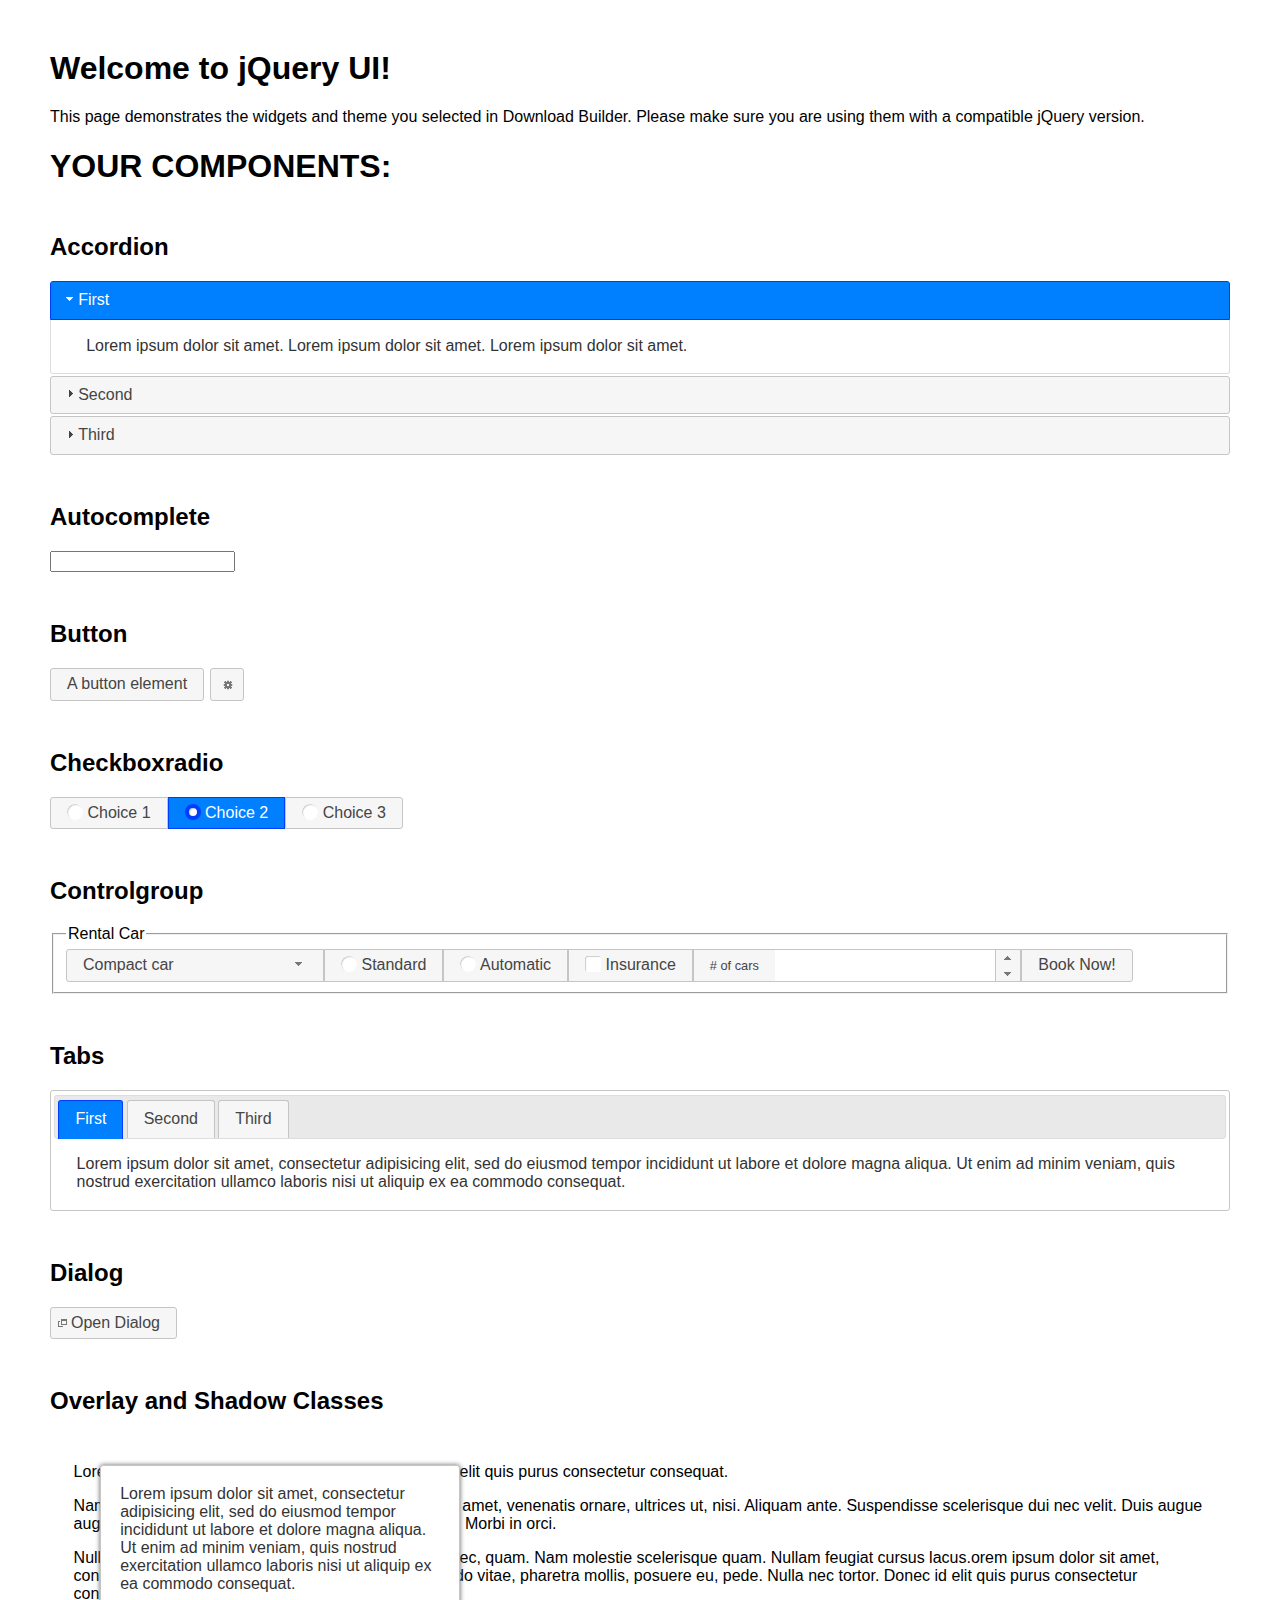
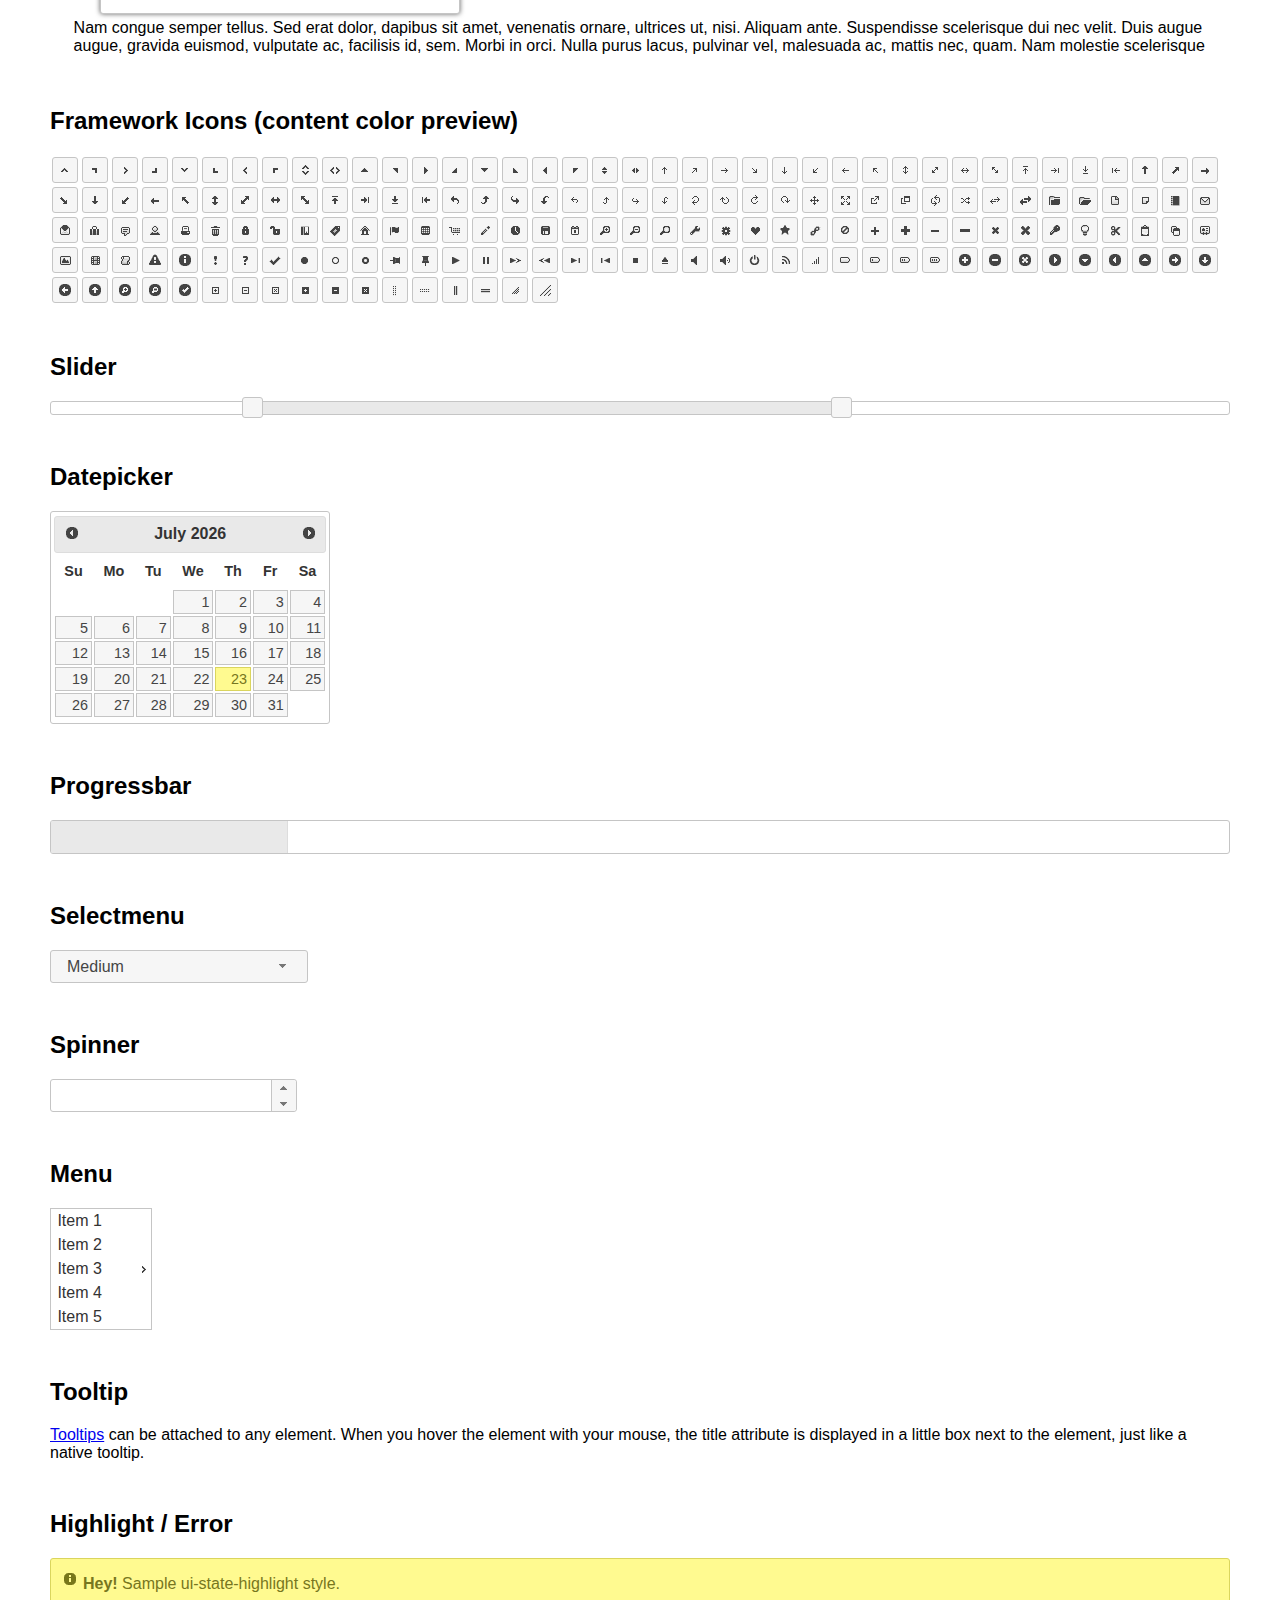
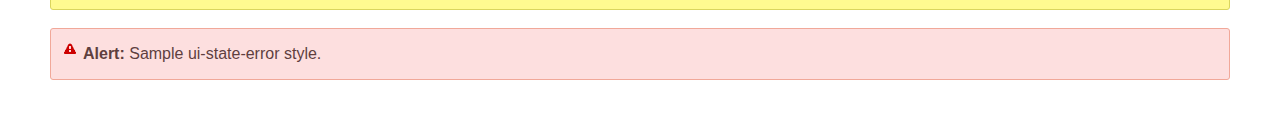
<file: js/jquery-ui/index.html>
<!doctype html>
<html lang="us">
<head>
	<meta charset="utf-8">
	<title>jQuery UI Example Page</title>
	<link href="jquery-ui.css" rel="stylesheet">
	<style>
	body{
		font-family: "Trebuchet MS", sans-serif;
		margin: 50px;
	}
	.demoHeaders {
		margin-top: 2em;
	}
	#dialog-link {
		padding: .4em 1em .4em 20px;
		text-decoration: none;
		position: relative;
	}
	#dialog-link span.ui-icon {
		margin: 0 5px 0 0;
		position: absolute;
		left: .2em;
		top: 50%;
		margin-top: -8px;
	}
	#icons {
		margin: 0;
		padding: 0;
	}
	#icons li {
		margin: 2px;
		position: relative;
		padding: 4px 0;
		cursor: pointer;
		float: left;
		list-style: none;
	}
	#icons span.ui-icon {
		float: left;
		margin: 0 4px;
	}
	.fakewindowcontain .ui-widget-overlay {
		position: absolute;
	}
	select {
		width: 200px;
	}
	</style>
</head>
<body>

<h1>Welcome to jQuery UI!</h1>

<div class="ui-widget">
	<p>This page demonstrates the widgets and theme you selected in Download Builder. Please make sure you are using them with a compatible jQuery version.</p>
</div>

<h1>YOUR COMPONENTS:</h1>


<!-- Accordion -->
<h2 class="demoHeaders">Accordion</h2>
<div id="accordion">
	<h3>First</h3>
	<div>Lorem ipsum dolor sit amet. Lorem ipsum dolor sit amet. Lorem ipsum dolor sit amet.</div>
	<h3>Second</h3>
	<div>Phasellus mattis tincidunt nibh.</div>
	<h3>Third</h3>
	<div>Nam dui erat, auctor a, dignissim quis.</div>
</div>



<!-- Autocomplete -->
<h2 class="demoHeaders">Autocomplete</h2>
<div>
	<input id="autocomplete" title="type &quot;a&quot;">
</div>



<!-- Button -->
<h2 class="demoHeaders">Button</h2>
<button id="button">A button element</button>
<button id="button-icon">An icon-only button</button>



<!-- Checkboxradio -->
<h2 class="demoHeaders">Checkboxradio</h2>
<form style="margin-top: 1em;">
	<div id="radioset">
		<input type="radio" id="radio1" name="radio"><label for="radio1">Choice 1</label>
		<input type="radio" id="radio2" name="radio" checked="checked"><label for="radio2">Choice 2</label>
		<input type="radio" id="radio3" name="radio"><label for="radio3">Choice 3</label>
	</div>
</form>



<!-- Controlgroup -->
<h2 class="demoHeaders">Controlgroup</h2>
<fieldset>
	<legend>Rental Car</legend>
	<div id="controlgroup">
		<select id="car-type">
			<option>Compact car</option>
			<option>Midsize car</option>
			<option>Full size car</option>
			<option>SUV</option>
			<option>Luxury</option>
			<option>Truck</option>
			<option>Van</option>
		</select>
		<label for="transmission-standard">Standard</label>
		<input type="radio" name="transmission" id="transmission-standard">
		<label for="transmission-automatic">Automatic</label>
		<input type="radio" name="transmission" id="transmission-automatic">
		<label for="insurance">Insurance</label>
		<input type="checkbox" name="insurance" id="insurance">
		<label for="horizontal-spinner" class="ui-controlgroup-label"># of cars</label>
		<input id="horizontal-spinner" class="ui-spinner-input">
		<button>Book Now!</button>
	</div>
</fieldset>



<!-- Tabs -->
<h2 class="demoHeaders">Tabs</h2>
<div id="tabs">
	<ul>
		<li><a href="#tabs-1">First</a></li>
		<li><a href="#tabs-2">Second</a></li>
		<li><a href="#tabs-3">Third</a></li>
	</ul>
	<div id="tabs-1">Lorem ipsum dolor sit amet, consectetur adipisicing elit, sed do eiusmod tempor incididunt ut labore et dolore magna aliqua. Ut enim ad minim veniam, quis nostrud exercitation ullamco laboris nisi ut aliquip ex ea commodo consequat.</div>
	<div id="tabs-2">Phasellus mattis tincidunt nibh. Cras orci urna, blandit id, pretium vel, aliquet ornare, felis. Maecenas scelerisque sem non nisl. Fusce sed lorem in enim dictum bibendum.</div>
	<div id="tabs-3">Nam dui erat, auctor a, dignissim quis, sollicitudin eu, felis. Pellentesque nisi urna, interdum eget, sagittis et, consequat vestibulum, lacus. Mauris porttitor ullamcorper augue.</div>
</div>



<h2 class="demoHeaders">Dialog</h2>
<p>
	<button id="dialog-link" class="ui-button ui-corner-all ui-widget">
		<span class="ui-icon ui-icon-newwin"></span>Open Dialog
	</button>
</p>

<h2 class="demoHeaders">Overlay and Shadow Classes</h2>
<div style="position: relative; width: 96%; height: 200px; padding:1% 2%; overflow:hidden;" class="fakewindowcontain">
	<p>Lorem ipsum dolor sit amet,  Nulla nec tortor. Donec id elit quis purus consectetur consequat. </p><p>Nam congue semper tellus. Sed erat dolor, dapibus sit amet, venenatis ornare, ultrices ut, nisi. Aliquam ante. Suspendisse scelerisque dui nec velit. Duis augue augue, gravida euismod, vulputate ac, facilisis id, sem. Morbi in orci. </p><p>Nulla purus lacus, pulvinar vel, malesuada ac, mattis nec, quam. Nam molestie scelerisque quam. Nullam feugiat cursus lacus.orem ipsum dolor sit amet, consectetur adipiscing elit. Donec libero risus, commodo vitae, pharetra mollis, posuere eu, pede. Nulla nec tortor. Donec id elit quis purus consectetur consequat. </p><p>Nam congue semper tellus. Sed erat dolor, dapibus sit amet, venenatis ornare, ultrices ut, nisi. Aliquam ante. Suspendisse scelerisque dui nec velit. Duis augue augue, gravida euismod, vulputate ac, facilisis id, sem. Morbi in orci. Nulla purus lacus, pulvinar vel, malesuada ac, mattis nec, quam. Nam molestie scelerisque quam. </p><p>Nullam feugiat cursus lacus.orem ipsum dolor sit amet, consectetur adipiscing elit. Donec libero risus, commodo vitae, pharetra mollis, posuere eu, pede. Nulla nec tortor. Donec id elit quis purus consectetur consequat. Nam congue semper tellus. Sed erat dolor, dapibus sit amet, venenatis ornare, ultrices ut, nisi. Aliquam ante. </p><p>Suspendisse scelerisque dui nec velit. Duis augue augue, gravida euismod, vulputate ac, facilisis id, sem. Morbi in orci. Nulla purus lacus, pulvinar vel, malesuada ac, mattis nec, quam. Nam molestie scelerisque quam. Nullam feugiat cursus lacus.orem ipsum dolor sit amet, consectetur adipiscing elit. Donec libero risus, commodo vitae, pharetra mollis, posuere eu, pede. Nulla nec tortor. Donec id elit quis purus consectetur consequat. Nam congue semper tellus. Sed erat dolor, dapibus sit amet, venenatis ornare, ultrices ut, nisi. </p>

	<!-- ui-dialog -->
	<div class="ui-widget-overlay ui-front"></div>
	<div style="position: absolute; width: 320px; left: 50px; top: 30px; padding: 1.2em" class="ui-widget ui-front ui-widget-content ui-corner-all ui-widget-shadow">
		Lorem ipsum dolor sit amet, consectetur adipisicing elit, sed do eiusmod tempor incididunt ut labore et dolore magna aliqua. Ut enim ad minim veniam, quis nostrud exercitation ullamco laboris nisi ut aliquip ex ea commodo consequat.
	</div>

</div>

<!-- ui-dialog -->
<div id="dialog" title="Dialog Title">
	<p>Lorem ipsum dolor sit amet, consectetur adipisicing elit, sed do eiusmod tempor incididunt ut labore et dolore magna aliqua. Ut enim ad minim veniam, quis nostrud exercitation ullamco laboris nisi ut aliquip ex ea commodo consequat.</p>
</div>



<h2 class="demoHeaders">Framework Icons (content color preview)</h2>
<ul id="icons" class="ui-widget ui-helper-clearfix">
	<li class="ui-state-default ui-corner-all" title=".ui-icon-caret-1-n"><span class="ui-icon ui-icon-caret-1-n"></span></li>
	<li class="ui-state-default ui-corner-all" title=".ui-icon-caret-1-ne"><span class="ui-icon ui-icon-caret-1-ne"></span></li>
	<li class="ui-state-default ui-corner-all" title=".ui-icon-caret-1-e"><span class="ui-icon ui-icon-caret-1-e"></span></li>
	<li class="ui-state-default ui-corner-all" title=".ui-icon-caret-1-se"><span class="ui-icon ui-icon-caret-1-se"></span></li>
	<li class="ui-state-default ui-corner-all" title=".ui-icon-caret-1-s"><span class="ui-icon ui-icon-caret-1-s"></span></li>
	<li class="ui-state-default ui-corner-all" title=".ui-icon-caret-1-sw"><span class="ui-icon ui-icon-caret-1-sw"></span></li>
	<li class="ui-state-default ui-corner-all" title=".ui-icon-caret-1-w"><span class="ui-icon ui-icon-caret-1-w"></span></li>
	<li class="ui-state-default ui-corner-all" title=".ui-icon-caret-1-nw"><span class="ui-icon ui-icon-caret-1-nw"></span></li>
	<li class="ui-state-default ui-corner-all" title=".ui-icon-caret-2-n-s"><span class="ui-icon ui-icon-caret-2-n-s"></span></li>
	<li class="ui-state-default ui-corner-all" title=".ui-icon-caret-2-e-w"><span class="ui-icon ui-icon-caret-2-e-w"></span></li>
	<li class="ui-state-default ui-corner-all" title=".ui-icon-triangle-1-n"><span class="ui-icon ui-icon-triangle-1-n"></span></li>
	<li class="ui-state-default ui-corner-all" title=".ui-icon-triangle-1-ne"><span class="ui-icon ui-icon-triangle-1-ne"></span></li>
	<li class="ui-state-default ui-corner-all" title=".ui-icon-triangle-1-e"><span class="ui-icon ui-icon-triangle-1-e"></span></li>
	<li class="ui-state-default ui-corner-all" title=".ui-icon-triangle-1-se"><span class="ui-icon ui-icon-triangle-1-se"></span></li>
	<li class="ui-state-default ui-corner-all" title=".ui-icon-triangle-1-s"><span class="ui-icon ui-icon-triangle-1-s"></span></li>
	<li class="ui-state-default ui-corner-all" title=".ui-icon-triangle-1-sw"><span class="ui-icon ui-icon-triangle-1-sw"></span></li>
	<li class="ui-state-default ui-corner-all" title=".ui-icon-triangle-1-w"><span class="ui-icon ui-icon-triangle-1-w"></span></li>
	<li class="ui-state-default ui-corner-all" title=".ui-icon-triangle-1-nw"><span class="ui-icon ui-icon-triangle-1-nw"></span></li>
	<li class="ui-state-default ui-corner-all" title=".ui-icon-triangle-2-n-s"><span class="ui-icon ui-icon-triangle-2-n-s"></span></li>
	<li class="ui-state-default ui-corner-all" title=".ui-icon-triangle-2-e-w"><span class="ui-icon ui-icon-triangle-2-e-w"></span></li>
	<li class="ui-state-default ui-corner-all" title=".ui-icon-arrow-1-n"><span class="ui-icon ui-icon-arrow-1-n"></span></li>
	<li class="ui-state-default ui-corner-all" title=".ui-icon-arrow-1-ne"><span class="ui-icon ui-icon-arrow-1-ne"></span></li>
	<li class="ui-state-default ui-corner-all" title=".ui-icon-arrow-1-e"><span class="ui-icon ui-icon-arrow-1-e"></span></li>
	<li class="ui-state-default ui-corner-all" title=".ui-icon-arrow-1-se"><span class="ui-icon ui-icon-arrow-1-se"></span></li>
	<li class="ui-state-default ui-corner-all" title=".ui-icon-arrow-1-s"><span class="ui-icon ui-icon-arrow-1-s"></span></li>
	<li class="ui-state-default ui-corner-all" title=".ui-icon-arrow-1-sw"><span class="ui-icon ui-icon-arrow-1-sw"></span></li>
	<li class="ui-state-default ui-corner-all" title=".ui-icon-arrow-1-w"><span class="ui-icon ui-icon-arrow-1-w"></span></li>
	<li class="ui-state-default ui-corner-all" title=".ui-icon-arrow-1-nw"><span class="ui-icon ui-icon-arrow-1-nw"></span></li>
	<li class="ui-state-default ui-corner-all" title=".ui-icon-arrow-2-n-s"><span class="ui-icon ui-icon-arrow-2-n-s"></span></li>
	<li class="ui-state-default ui-corner-all" title=".ui-icon-arrow-2-ne-sw"><span class="ui-icon ui-icon-arrow-2-ne-sw"></span></li>
	<li class="ui-state-default ui-corner-all" title=".ui-icon-arrow-2-e-w"><span class="ui-icon ui-icon-arrow-2-e-w"></span></li>
	<li class="ui-state-default ui-corner-all" title=".ui-icon-arrow-2-se-nw"><span class="ui-icon ui-icon-arrow-2-se-nw"></span></li>
	<li class="ui-state-default ui-corner-all" title=".ui-icon-arrowstop-1-n"><span class="ui-icon ui-icon-arrowstop-1-n"></span></li>
	<li class="ui-state-default ui-corner-all" title=".ui-icon-arrowstop-1-e"><span class="ui-icon ui-icon-arrowstop-1-e"></span></li>
	<li class="ui-state-default ui-corner-all" title=".ui-icon-arrowstop-1-s"><span class="ui-icon ui-icon-arrowstop-1-s"></span></li>
	<li class="ui-state-default ui-corner-all" title=".ui-icon-arrowstop-1-w"><span class="ui-icon ui-icon-arrowstop-1-w"></span></li>
	<li class="ui-state-default ui-corner-all" title=".ui-icon-arrowthick-1-n"><span class="ui-icon ui-icon-arrowthick-1-n"></span></li>
	<li class="ui-state-default ui-corner-all" title=".ui-icon-arrowthick-1-ne"><span class="ui-icon ui-icon-arrowthick-1-ne"></span></li>
	<li class="ui-state-default ui-corner-all" title=".ui-icon-arrowthick-1-e"><span class="ui-icon ui-icon-arrowthick-1-e"></span></li>
	<li class="ui-state-default ui-corner-all" title=".ui-icon-arrowthick-1-se"><span class="ui-icon ui-icon-arrowthick-1-se"></span></li>
	<li class="ui-state-default ui-corner-all" title=".ui-icon-arrowthick-1-s"><span class="ui-icon ui-icon-arrowthick-1-s"></span></li>
	<li class="ui-state-default ui-corner-all" title=".ui-icon-arrowthick-1-sw"><span class="ui-icon ui-icon-arrowthick-1-sw"></span></li>
	<li class="ui-state-default ui-corner-all" title=".ui-icon-arrowthick-1-w"><span class="ui-icon ui-icon-arrowthick-1-w"></span></li>
	<li class="ui-state-default ui-corner-all" title=".ui-icon-arrowthick-1-nw"><span class="ui-icon ui-icon-arrowthick-1-nw"></span></li>
	<li class="ui-state-default ui-corner-all" title=".ui-icon-arrowthick-2-n-s"><span class="ui-icon ui-icon-arrowthick-2-n-s"></span></li>
	<li class="ui-state-default ui-corner-all" title=".ui-icon-arrowthick-2-ne-sw"><span class="ui-icon ui-icon-arrowthick-2-ne-sw"></span></li>
	<li class="ui-state-default ui-corner-all" title=".ui-icon-arrowthick-2-e-w"><span class="ui-icon ui-icon-arrowthick-2-e-w"></span></li>
	<li class="ui-state-default ui-corner-all" title=".ui-icon-arrowthick-2-se-nw"><span class="ui-icon ui-icon-arrowthick-2-se-nw"></span></li>
	<li class="ui-state-default ui-corner-all" title=".ui-icon-arrowthickstop-1-n"><span class="ui-icon ui-icon-arrowthickstop-1-n"></span></li>
	<li class="ui-state-default ui-corner-all" title=".ui-icon-arrowthickstop-1-e"><span class="ui-icon ui-icon-arrowthickstop-1-e"></span></li>
	<li class="ui-state-default ui-corner-all" title=".ui-icon-arrowthickstop-1-s"><span class="ui-icon ui-icon-arrowthickstop-1-s"></span></li>
	<li class="ui-state-default ui-corner-all" title=".ui-icon-arrowthickstop-1-w"><span class="ui-icon ui-icon-arrowthickstop-1-w"></span></li>
	<li class="ui-state-default ui-corner-all" title=".ui-icon-arrowreturnthick-1-w"><span class="ui-icon ui-icon-arrowreturnthick-1-w"></span></li>
	<li class="ui-state-default ui-corner-all" title=".ui-icon-arrowreturnthick-1-n"><span class="ui-icon ui-icon-arrowreturnthick-1-n"></span></li>
	<li class="ui-state-default ui-corner-all" title=".ui-icon-arrowreturnthick-1-e"><span class="ui-icon ui-icon-arrowreturnthick-1-e"></span></li>
	<li class="ui-state-default ui-corner-all" title=".ui-icon-arrowreturnthick-1-s"><span class="ui-icon ui-icon-arrowreturnthick-1-s"></span></li>
	<li class="ui-state-default ui-corner-all" title=".ui-icon-arrowreturn-1-w"><span class="ui-icon ui-icon-arrowreturn-1-w"></span></li>
	<li class="ui-state-default ui-corner-all" title=".ui-icon-arrowreturn-1-n"><span class="ui-icon ui-icon-arrowreturn-1-n"></span></li>
	<li class="ui-state-default ui-corner-all" title=".ui-icon-arrowreturn-1-e"><span class="ui-icon ui-icon-arrowreturn-1-e"></span></li>
	<li class="ui-state-default ui-corner-all" title=".ui-icon-arrowreturn-1-s"><span class="ui-icon ui-icon-arrowreturn-1-s"></span></li>
	<li class="ui-state-default ui-corner-all" title=".ui-icon-arrowrefresh-1-w"><span class="ui-icon ui-icon-arrowrefresh-1-w"></span></li>
	<li class="ui-state-default ui-corner-all" title=".ui-icon-arrowrefresh-1-n"><span class="ui-icon ui-icon-arrowrefresh-1-n"></span></li>
	<li class="ui-state-default ui-corner-all" title=".ui-icon-arrowrefresh-1-e"><span class="ui-icon ui-icon-arrowrefresh-1-e"></span></li>
	<li class="ui-state-default ui-corner-all" title=".ui-icon-arrowrefresh-1-s"><span class="ui-icon ui-icon-arrowrefresh-1-s"></span></li>
	<li class="ui-state-default ui-corner-all" title=".ui-icon-arrow-4"><span class="ui-icon ui-icon-arrow-4"></span></li>
	<li class="ui-state-default ui-corner-all" title=".ui-icon-arrow-4-diag"><span class="ui-icon ui-icon-arrow-4-diag"></span></li>
	<li class="ui-state-default ui-corner-all" title=".ui-icon-extlink"><span class="ui-icon ui-icon-extlink"></span></li>
	<li class="ui-state-default ui-corner-all" title=".ui-icon-newwin"><span class="ui-icon ui-icon-newwin"></span></li>
	<li class="ui-state-default ui-corner-all" title=".ui-icon-refresh"><span class="ui-icon ui-icon-refresh"></span></li>
	<li class="ui-state-default ui-corner-all" title=".ui-icon-shuffle"><span class="ui-icon ui-icon-shuffle"></span></li>
	<li class="ui-state-default ui-corner-all" title=".ui-icon-transfer-e-w"><span class="ui-icon ui-icon-transfer-e-w"></span></li>
	<li class="ui-state-default ui-corner-all" title=".ui-icon-transferthick-e-w"><span class="ui-icon ui-icon-transferthick-e-w"></span></li>
	<li class="ui-state-default ui-corner-all" title=".ui-icon-folder-collapsed"><span class="ui-icon ui-icon-folder-collapsed"></span></li>
	<li class="ui-state-default ui-corner-all" title=".ui-icon-folder-open"><span class="ui-icon ui-icon-folder-open"></span></li>
	<li class="ui-state-default ui-corner-all" title=".ui-icon-document"><span class="ui-icon ui-icon-document"></span></li>
	<li class="ui-state-default ui-corner-all" title=".ui-icon-document-b"><span class="ui-icon ui-icon-document-b"></span></li>
	<li class="ui-state-default ui-corner-all" title=".ui-icon-note"><span class="ui-icon ui-icon-note"></span></li>
	<li class="ui-state-default ui-corner-all" title=".ui-icon-mail-closed"><span class="ui-icon ui-icon-mail-closed"></span></li>
	<li class="ui-state-default ui-corner-all" title=".ui-icon-mail-open"><span class="ui-icon ui-icon-mail-open"></span></li>
	<li class="ui-state-default ui-corner-all" title=".ui-icon-suitcase"><span class="ui-icon ui-icon-suitcase"></span></li>
	<li class="ui-state-default ui-corner-all" title=".ui-icon-comment"><span class="ui-icon ui-icon-comment"></span></li>
	<li class="ui-state-default ui-corner-all" title=".ui-icon-person"><span class="ui-icon ui-icon-person"></span></li>
	<li class="ui-state-default ui-corner-all" title=".ui-icon-print"><span class="ui-icon ui-icon-print"></span></li>
	<li class="ui-state-default ui-corner-all" title=".ui-icon-trash"><span class="ui-icon ui-icon-trash"></span></li>
	<li class="ui-state-default ui-corner-all" title=".ui-icon-locked"><span class="ui-icon ui-icon-locked"></span></li>
	<li class="ui-state-default ui-corner-all" title=".ui-icon-unlocked"><span class="ui-icon ui-icon-unlocked"></span></li>
	<li class="ui-state-default ui-corner-all" title=".ui-icon-bookmark"><span class="ui-icon ui-icon-bookmark"></span></li>
	<li class="ui-state-default ui-corner-all" title=".ui-icon-tag"><span class="ui-icon ui-icon-tag"></span></li>
	<li class="ui-state-default ui-corner-all" title=".ui-icon-home"><span class="ui-icon ui-icon-home"></span></li>
	<li class="ui-state-default ui-corner-all" title=".ui-icon-flag"><span class="ui-icon ui-icon-flag"></span></li>
	<li class="ui-state-default ui-corner-all" title=".ui-icon-calculator"><span class="ui-icon ui-icon-calculator"></span></li>
	<li class="ui-state-default ui-corner-all" title=".ui-icon-cart"><span class="ui-icon ui-icon-cart"></span></li>
	<li class="ui-state-default ui-corner-all" title=".ui-icon-pencil"><span class="ui-icon ui-icon-pencil"></span></li>
	<li class="ui-state-default ui-corner-all" title=".ui-icon-clock"><span class="ui-icon ui-icon-clock"></span></li>
	<li class="ui-state-default ui-corner-all" title=".ui-icon-disk"><span class="ui-icon ui-icon-disk"></span></li>
	<li class="ui-state-default ui-corner-all" title=".ui-icon-calendar"><span class="ui-icon ui-icon-calendar"></span></li>
	<li class="ui-state-default ui-corner-all" title=".ui-icon-zoomin"><span class="ui-icon ui-icon-zoomin"></span></li>
	<li class="ui-state-default ui-corner-all" title=".ui-icon-zoomout"><span class="ui-icon ui-icon-zoomout"></span></li>
	<li class="ui-state-default ui-corner-all" title=".ui-icon-search"><span class="ui-icon ui-icon-search"></span></li>
	<li class="ui-state-default ui-corner-all" title=".ui-icon-wrench"><span class="ui-icon ui-icon-wrench"></span></li>
	<li class="ui-state-default ui-corner-all" title=".ui-icon-gear"><span class="ui-icon ui-icon-gear"></span></li>
	<li class="ui-state-default ui-corner-all" title=".ui-icon-heart"><span class="ui-icon ui-icon-heart"></span></li>
	<li class="ui-state-default ui-corner-all" title=".ui-icon-star"><span class="ui-icon ui-icon-star"></span></li>
	<li class="ui-state-default ui-corner-all" title=".ui-icon-link"><span class="ui-icon ui-icon-link"></span></li>
	<li class="ui-state-default ui-corner-all" title=".ui-icon-cancel"><span class="ui-icon ui-icon-cancel"></span></li>
	<li class="ui-state-default ui-corner-all" title=".ui-icon-plus"><span class="ui-icon ui-icon-plus"></span></li>
	<li class="ui-state-default ui-corner-all" title=".ui-icon-plusthick"><span class="ui-icon ui-icon-plusthick"></span></li>
	<li class="ui-state-default ui-corner-all" title=".ui-icon-minus"><span class="ui-icon ui-icon-minus"></span></li>
	<li class="ui-state-default ui-corner-all" title=".ui-icon-minusthick"><span class="ui-icon ui-icon-minusthick"></span></li>
	<li class="ui-state-default ui-corner-all" title=".ui-icon-close"><span class="ui-icon ui-icon-close"></span></li>
	<li class="ui-state-default ui-corner-all" title=".ui-icon-closethick"><span class="ui-icon ui-icon-closethick"></span></li>
	<li class="ui-state-default ui-corner-all" title=".ui-icon-key"><span class="ui-icon ui-icon-key"></span></li>
	<li class="ui-state-default ui-corner-all" title=".ui-icon-lightbulb"><span class="ui-icon ui-icon-lightbulb"></span></li>
	<li class="ui-state-default ui-corner-all" title=".ui-icon-scissors"><span class="ui-icon ui-icon-scissors"></span></li>
	<li class="ui-state-default ui-corner-all" title=".ui-icon-clipboard"><span class="ui-icon ui-icon-clipboard"></span></li>
	<li class="ui-state-default ui-corner-all" title=".ui-icon-copy"><span class="ui-icon ui-icon-copy"></span></li>
	<li class="ui-state-default ui-corner-all" title=".ui-icon-contact"><span class="ui-icon ui-icon-contact"></span></li>
	<li class="ui-state-default ui-corner-all" title=".ui-icon-image"><span class="ui-icon ui-icon-image"></span></li>
	<li class="ui-state-default ui-corner-all" title=".ui-icon-video"><span class="ui-icon ui-icon-video"></span></li>
	<li class="ui-state-default ui-corner-all" title=".ui-icon-script"><span class="ui-icon ui-icon-script"></span></li>
	<li class="ui-state-default ui-corner-all" title=".ui-icon-alert"><span class="ui-icon ui-icon-alert"></span></li>
	<li class="ui-state-default ui-corner-all" title=".ui-icon-info"><span class="ui-icon ui-icon-info"></span></li>
	<li class="ui-state-default ui-corner-all" title=".ui-icon-notice"><span class="ui-icon ui-icon-notice"></span></li>
	<li class="ui-state-default ui-corner-all" title=".ui-icon-help"><span class="ui-icon ui-icon-help"></span></li>
	<li class="ui-state-default ui-corner-all" title=".ui-icon-check"><span class="ui-icon ui-icon-check"></span></li>
	<li class="ui-state-default ui-corner-all" title=".ui-icon-bullet"><span class="ui-icon ui-icon-bullet"></span></li>
	<li class="ui-state-default ui-corner-all" title=".ui-icon-radio-off"><span class="ui-icon ui-icon-radio-off"></span></li>
	<li class="ui-state-default ui-corner-all" title=".ui-icon-radio-on"><span class="ui-icon ui-icon-radio-on"></span></li>
	<li class="ui-state-default ui-corner-all" title=".ui-icon-pin-w"><span class="ui-icon ui-icon-pin-w"></span></li>
	<li class="ui-state-default ui-corner-all" title=".ui-icon-pin-s"><span class="ui-icon ui-icon-pin-s"></span></li>
	<li class="ui-state-default ui-corner-all" title=".ui-icon-play"><span class="ui-icon ui-icon-play"></span></li>
	<li class="ui-state-default ui-corner-all" title=".ui-icon-pause"><span class="ui-icon ui-icon-pause"></span></li>
	<li class="ui-state-default ui-corner-all" title=".ui-icon-seek-next"><span class="ui-icon ui-icon-seek-next"></span></li>
	<li class="ui-state-default ui-corner-all" title=".ui-icon-seek-prev"><span class="ui-icon ui-icon-seek-prev"></span></li>
	<li class="ui-state-default ui-corner-all" title=".ui-icon-seek-end"><span class="ui-icon ui-icon-seek-end"></span></li>
	<li class="ui-state-default ui-corner-all" title=".ui-icon-seek-first"><span class="ui-icon ui-icon-seek-first"></span></li>
	<li class="ui-state-default ui-corner-all" title=".ui-icon-stop"><span class="ui-icon ui-icon-stop"></span></li>
	<li class="ui-state-default ui-corner-all" title=".ui-icon-eject"><span class="ui-icon ui-icon-eject"></span></li>
	<li class="ui-state-default ui-corner-all" title=".ui-icon-volume-off"><span class="ui-icon ui-icon-volume-off"></span></li>
	<li class="ui-state-default ui-corner-all" title=".ui-icon-volume-on"><span class="ui-icon ui-icon-volume-on"></span></li>
	<li class="ui-state-default ui-corner-all" title=".ui-icon-power"><span class="ui-icon ui-icon-power"></span></li>
	<li class="ui-state-default ui-corner-all" title=".ui-icon-signal-diag"><span class="ui-icon ui-icon-signal-diag"></span></li>
	<li class="ui-state-default ui-corner-all" title=".ui-icon-signal"><span class="ui-icon ui-icon-signal"></span></li>
	<li class="ui-state-default ui-corner-all" title=".ui-icon-battery-0"><span class="ui-icon ui-icon-battery-0"></span></li>
	<li class="ui-state-default ui-corner-all" title=".ui-icon-battery-1"><span class="ui-icon ui-icon-battery-1"></span></li>
	<li class="ui-state-default ui-corner-all" title=".ui-icon-battery-2"><span class="ui-icon ui-icon-battery-2"></span></li>
	<li class="ui-state-default ui-corner-all" title=".ui-icon-battery-3"><span class="ui-icon ui-icon-battery-3"></span></li>
	<li class="ui-state-default ui-corner-all" title=".ui-icon-circle-plus"><span class="ui-icon ui-icon-circle-plus"></span></li>
	<li class="ui-state-default ui-corner-all" title=".ui-icon-circle-minus"><span class="ui-icon ui-icon-circle-minus"></span></li>
	<li class="ui-state-default ui-corner-all" title=".ui-icon-circle-close"><span class="ui-icon ui-icon-circle-close"></span></li>
	<li class="ui-state-default ui-corner-all" title=".ui-icon-circle-triangle-e"><span class="ui-icon ui-icon-circle-triangle-e"></span></li>
	<li class="ui-state-default ui-corner-all" title=".ui-icon-circle-triangle-s"><span class="ui-icon ui-icon-circle-triangle-s"></span></li>
	<li class="ui-state-default ui-corner-all" title=".ui-icon-circle-triangle-w"><span class="ui-icon ui-icon-circle-triangle-w"></span></li>
	<li class="ui-state-default ui-corner-all" title=".ui-icon-circle-triangle-n"><span class="ui-icon ui-icon-circle-triangle-n"></span></li>
	<li class="ui-state-default ui-corner-all" title=".ui-icon-circle-arrow-e"><span class="ui-icon ui-icon-circle-arrow-e"></span></li>
	<li class="ui-state-default ui-corner-all" title=".ui-icon-circle-arrow-s"><span class="ui-icon ui-icon-circle-arrow-s"></span></li>
	<li class="ui-state-default ui-corner-all" title=".ui-icon-circle-arrow-w"><span class="ui-icon ui-icon-circle-arrow-w"></span></li>
	<li class="ui-state-default ui-corner-all" title=".ui-icon-circle-arrow-n"><span class="ui-icon ui-icon-circle-arrow-n"></span></li>
	<li class="ui-state-default ui-corner-all" title=".ui-icon-circle-zoomin"><span class="ui-icon ui-icon-circle-zoomin"></span></li>
	<li class="ui-state-default ui-corner-all" title=".ui-icon-circle-zoomout"><span class="ui-icon ui-icon-circle-zoomout"></span></li>
	<li class="ui-state-default ui-corner-all" title=".ui-icon-circle-check"><span class="ui-icon ui-icon-circle-check"></span></li>
	<li class="ui-state-default ui-corner-all" title=".ui-icon-circlesmall-plus"><span class="ui-icon ui-icon-circlesmall-plus"></span></li>
	<li class="ui-state-default ui-corner-all" title=".ui-icon-circlesmall-minus"><span class="ui-icon ui-icon-circlesmall-minus"></span></li>
	<li class="ui-state-default ui-corner-all" title=".ui-icon-circlesmall-close"><span class="ui-icon ui-icon-circlesmall-close"></span></li>
	<li class="ui-state-default ui-corner-all" title=".ui-icon-squaresmall-plus"><span class="ui-icon ui-icon-squaresmall-plus"></span></li>
	<li class="ui-state-default ui-corner-all" title=".ui-icon-squaresmall-minus"><span class="ui-icon ui-icon-squaresmall-minus"></span></li>
	<li class="ui-state-default ui-corner-all" title=".ui-icon-squaresmall-close"><span class="ui-icon ui-icon-squaresmall-close"></span></li>
	<li class="ui-state-default ui-corner-all" title=".ui-icon-grip-dotted-vertical"><span class="ui-icon ui-icon-grip-dotted-vertical"></span></li>
	<li class="ui-state-default ui-corner-all" title=".ui-icon-grip-dotted-horizontal"><span class="ui-icon ui-icon-grip-dotted-horizontal"></span></li>
	<li class="ui-state-default ui-corner-all" title=".ui-icon-grip-solid-vertical"><span class="ui-icon ui-icon-grip-solid-vertical"></span></li>
	<li class="ui-state-default ui-corner-all" title=".ui-icon-grip-solid-horizontal"><span class="ui-icon ui-icon-grip-solid-horizontal"></span></li>
	<li class="ui-state-default ui-corner-all" title=".ui-icon-gripsmall-diagonal-se"><span class="ui-icon ui-icon-gripsmall-diagonal-se"></span></li>
	<li class="ui-state-default ui-corner-all" title=".ui-icon-grip-diagonal-se"><span class="ui-icon ui-icon-grip-diagonal-se"></span></li>
</ul>


<!-- Slider -->
<h2 class="demoHeaders">Slider</h2>
<div id="slider"></div>



<!-- Datepicker -->
<h2 class="demoHeaders">Datepicker</h2>
<div id="datepicker"></div>



<!-- Progressbar -->
<h2 class="demoHeaders">Progressbar</h2>
<div id="progressbar"></div>



<!-- Progressbar -->
<h2 class="demoHeaders">Selectmenu</h2>
<select id="selectmenu">
	<option>Slower</option>
	<option>Slow</option>
	<option selected="selected">Medium</option>
	<option>Fast</option>
	<option>Faster</option>
</select>



<!-- Spinner -->
<h2 class="demoHeaders">Spinner</h2>
<input id="spinner">



<!-- Menu -->
<h2 class="demoHeaders">Menu</h2>
<ul style="width:100px;" id="menu">
	<li><div>Item 1</div></li>
	<li><div>Item 2</div></li>
	<li><div>Item 3</div>
		<ul>
			<li><div>Item 3-1</div></li>
			<li><div>Item 3-2</div></li>
			<li><div>Item 3-3</div></li>
			<li><div>Item 3-4</div></li>
			<li><div>Item 3-5</div></li>
		</ul>
	</li>
	<li><div>Item 4</div></li>
	<li><div>Item 5</div></li>
</ul>



<!-- Tooltip -->
<h2 class="demoHeaders">Tooltip</h2>
<p id="tooltip">
	<a href="#" title="That&apos;s what this widget is">Tooltips</a> can be attached to any element. When you hover
the element with your mouse, the title attribute is displayed in a little box next to the element, just like a native tooltip.
</p>


<!-- Highlight / Error -->
<h2 class="demoHeaders">Highlight / Error</h2>
<div class="ui-widget">
	<div class="ui-state-highlight ui-corner-all" style="margin-top: 20px; padding: 0 .7em;">
		<p><span class="ui-icon ui-icon-info" style="float: left; margin-right: .3em;"></span>
		<strong>Hey!</strong> Sample ui-state-highlight style.</p>
	</div>
</div>
<br>
<div class="ui-widget">
	<div class="ui-state-error ui-corner-all" style="padding: 0 .7em;">
		<p><span class="ui-icon ui-icon-alert" style="float: left; margin-right: .3em;"></span>
		<strong>Alert:</strong> Sample ui-state-error style.</p>
	</div>
</div>

<script src="external/jquery/jquery.js"></script>
<script src="jquery-ui.js"></script>
<script>

$( "#accordion" ).accordion();



var availableTags = [
	"ActionScript",
	"AppleScript",
	"Asp",
	"BASIC",
	"C",
	"C++",
	"Clojure",
	"COBOL",
	"ColdFusion",
	"Erlang",
	"Fortran",
	"Groovy",
	"Haskell",
	"Java",
	"JavaScript",
	"Lisp",
	"Perl",
	"PHP",
	"Python",
	"Ruby",
	"Scala",
	"Scheme"
];
$( "#autocomplete" ).autocomplete({
	source: availableTags
});



$( "#button" ).button();
$( "#button-icon" ).button({
	icon: "ui-icon-gear",
	showLabel: false
});



$( "#radioset" ).buttonset();



$( "#controlgroup" ).controlgroup();



$( "#tabs" ).tabs();



$( "#dialog" ).dialog({
	autoOpen: false,
	width: 400,
	buttons: [
		{
			text: "Ok",
			click: function() {
				$( this ).dialog( "close" );
			}
		},
		{
			text: "Cancel",
			click: function() {
				$( this ).dialog( "close" );
			}
		}
	]
});

// Link to open the dialog
$( "#dialog-link" ).click(function( event ) {
	$( "#dialog" ).dialog( "open" );
	event.preventDefault();
});



$( "#datepicker" ).datepicker({
	inline: true
});



$( "#slider" ).slider({
	range: true,
	values: [ 17, 67 ]
});



$( "#progressbar" ).progressbar({
	value: 20
});



$( "#spinner" ).spinner();



$( "#menu" ).menu();



$( "#tooltip" ).tooltip();



$( "#selectmenu" ).selectmenu();


// Hover states on the static widgets
$( "#dialog-link, #icons li" ).hover(
	function() {
		$( this ).addClass( "ui-state-hover" );
	},
	function() {
		$( this ).removeClass( "ui-state-hover" );
	}
);
</script>
</body>
</html>
</file>
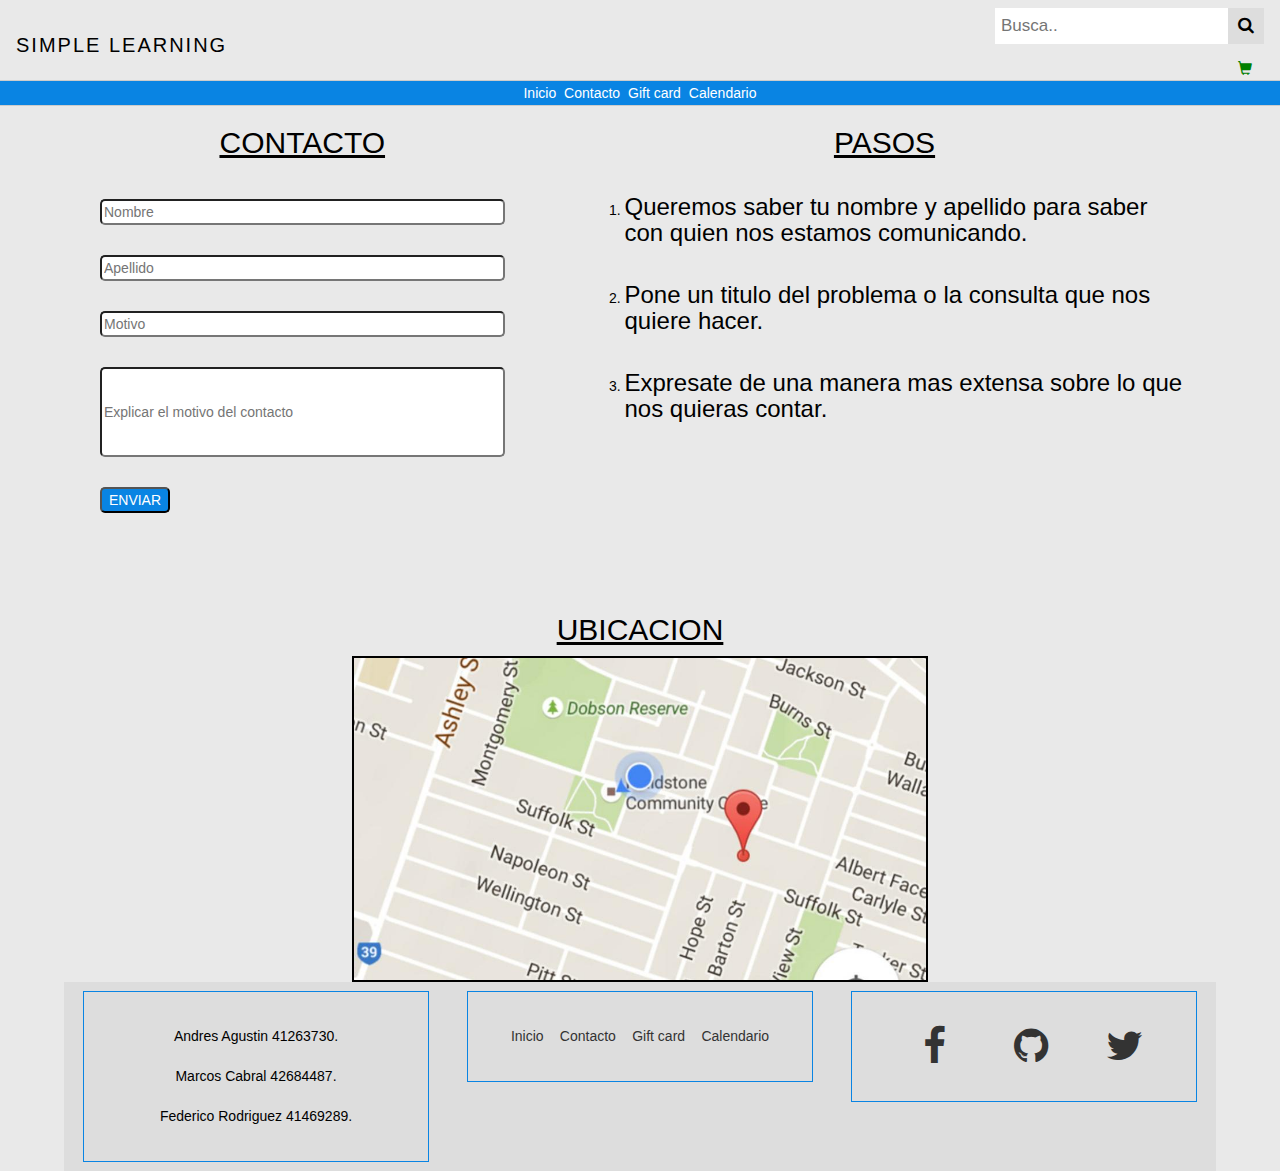
<file: contacto.html>
<!DOCTYPE html>
<html>
<head>
	<meta charset="utf-8">
	<meta name="viewport" content="width=device-width, initial-scale=1">
	<title>Simple Learning</title> 

	<!--img de carrito-->
	<link rel="stylesheet" href="https://maxcdn.bootstrapcdn.com/bootstrap/3.4.0/css/bootstrap.min.css">
	
	<!--img de lupa-->
	<link rel="stylesheet" href="https://cdnjs.cloudflare.com/ajax/libs/font-awesome/4.7.0/css/font-awesome.min.css">
	
	<!--estilos-->
  	<link rel="stylesheet" type="text/css" href="css/index-style.css">
 	<link rel="stylesheet" type="text/css" href="css/style-contacto.css">

 	<script type="text/javascript" src="js/jquery-3.4.1.min.js"></script>
	<script type="text/javascript" src="js/carrito.js"></script>
 	
</head>
<body>
	<!--Barra de header-->
	<header class="topnav">
		<h1>SIMPLE LEARNING</h1>
		  <div class="search-container">
		    <form>
		      <input type="text" placeholder="Busca.." name="search">
		      <button type="submit"><i class="fa fa-search"></i></button>
		    </form>
  		</div>
  		<div id="carrito">
  			<div>
				<span id="carro" class="glyphicon glyphicon-shopping-cart"><span id="numero">2</span></span>
			</div>	
		</div>
	</header>

	<!--barra de navegacion-->
	
	<nav id="nav-menu" class="menu">
					<ul>
						<li><a href="index.html">Inicio</a></li>
						<li><a href="contacto.html">Contacto</a></li>
						<li><a href="giftcard.html">Gift card</a></li>
						<li><a href="calendario.html">Calendario</a></li>
						<a href="javascript:void(0);" class="icon" onclick="myFunction()">
					    <i class="fa fa-bars"></i>
					  </a>
					</ul>
	</nav>
	<!--boton que oculta y despliga el menu en modo responsive-->
	<script>
	function myFunction() {
	  var x = document.getElementById("nav-menu");
	  if (x.className === "menu") {
	    x.className += " responsive";
	  } else {
	    x.className = "menu";
	  }
	}
	</script>
	
	<!--Cuerpo de pagina-->	
	<main>
		<div class="escritura">
			<h2>CONTACTO</h2>
			<input type="text" name="nombre" placeholder="Nombre">
			<input type="text" name="apellido" placeholder="Apellido">
			<input type="text" name="tema" placeholder="Motivo">
			<input id="exp" type="text" name="problema" placeholder="Explicar el motivo del contacto">
			<input id=boton type="button" name="boton" value="ENVIAR">
		</div>

		<div class="explicacion-tema">
			<h2>PASOS</h2>
			<ol>
				<li><h3>Queremos saber tu nombre y apellido para saber con quien nos estamos comunicando.</h3></li>
				<li><h3>Pone un titulo del problema o la consulta que nos quiere hacer.</h3></li>
				<li><h3>Expresate de una manera mas extensa sobre lo que nos quieras contar.</h3></li>
			</ol>
		</div>

		<div class="ubicacion">
			<h2>UBICACION</h2>
			<img src="img/contacto/mapa.jpg">
		</div>
	</main>
	<!--Footer-->
	<footer class="footer">
		<div class="datos-grupo">
			<span>Andres Agustin 41263730.</span><br>
			<span>Marcos Cabral 42684487.</span><br>
			<span>Federico Rodriguez 41469289.
			</span>
		</div>
		<div class="menu-inferior">
			<a href="index.html">Inicio</a>
			<a href="contacto.html">Contacto</a>
			<a href="giftcard.html">Gift card</a>
		    <a href="calendario.html">Calendario</a>
		</div>
		<div class="redes-sociales">
			<a href="https://www.facebook.com" target="_blank"><i class="fa fa-facebook"></i></a>
			<a href="https://github.com" target="_blank"><i class="fa fa-github"></i></a>
			<a href="https://twitter.com"target="_blank"><i class="fa fa-twitter"></i></a>
		</div>
	</footer>
</body>
</html>
</file>
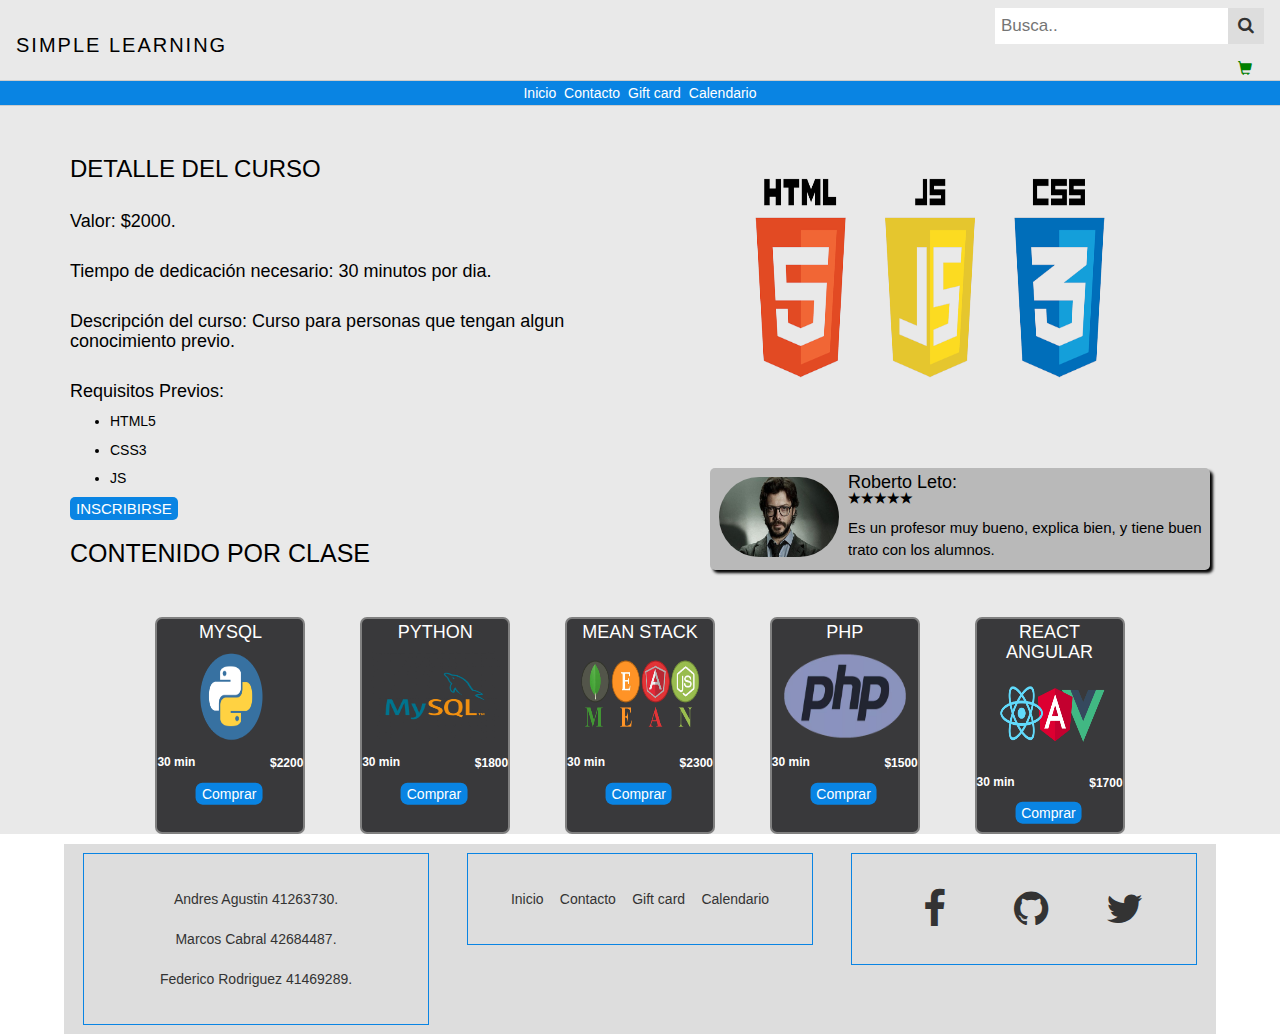
<file: detalle.html>
<!DOCTYPE html>
<html>
<head>
	<meta charset="utf-8">
	<meta name="viewport" content="width=device-width, initial-scale=1">
	<title>Simple Learning</title> 

	<!--img de carrito-->
	<link rel="stylesheet" href="https://maxcdn.bootstrapcdn.com/bootstrap/3.4.0/css/bootstrap.min.css">
	
	<!--img de lupa-->
	<link rel="stylesheet" href="https://cdnjs.cloudflare.com/ajax/libs/font-awesome/4.7.0/css/font-awesome.min.css">

	<!--javascript-->
	<script type="text/javascript" src="js/jquery-3.4.1.min.js"></script>
	<script type="text/javascript" src="js/carrito.js"></script>

	<!--estilos-->
  	<link rel="stylesheet" type="text/css" href="css/index-style.css">
 	<link rel="stylesheet" type="text/css" href="css/style-detalle.css">

</head>
<body>
	<!--Barra de header-->
	<header class="topnav">
		<h1>SIMPLE LEARNING</h1>
		  <div class="search-container">
		    <form>
		      <input type="text" placeholder="Busca.." name="search">
		      <button type="submit"><i class="fa fa-search"></i></button>
		    </form>
  		</div>
  		<div id="carrito">
  			<div>
				<span id="carro" class="glyphicon glyphicon-shopping-cart"><span id="numero" class="sumar-carro">2</span></span>
			</div>	
		</div>
	</header>

	<!--barra de navegacion-->
	
	<nav id="nav-menu" class="menu">
					<ul>
						<li><a href="index.html">Inicio</a></li>
						<li><a href="contacto.html">Contacto</a></li>
						<li><a href="giftcard.html">Gift card</a></li>
						<li><a href="calendario.html">Calendario</a></li>
						<a href="javascript:void(0);" class="icon" onclick="myFunction()">
					    <i class="fa fa-bars"></i>
					  </a>
					</ul>
	</nav>
	<!--boton que oculta y despliga el menu en modo responsive-->
	<script>
	function myFunction() {
	  var x = document.getElementById("nav-menu");
	  if (x.className === "menu") {
	    x.className += " responsive";
	  } else {
	    x.className = "menu";
	  }
	}
	</script>
	
	<!--Cuerpo de pagina-->	
	<main>
		<!--Detalle del curso y profesor-->
		
		<div class="flex-container">
			<div id="detallecurso">
				<h3>DETALLE DEL CURSO</h3>
				<h4>Valor: $2000.</h4>
				<h4>Tiempo de dedicación necesario: 30 minutos por dia.</h4>
				<h4>Descripción del curso: Curso para personas que tengan algun conocimiento previo.</h4>
				<h4>Requisitos Previos: </h4>
				<ul>
					<li><h5>HTML5</h5></li>
					<li><h5>CSS3</h5></li>
					<li><h5>JS</h5></li>
				</ul>
				<a href="formulario.html">
				<input type="submit" name="boton" value="INSCRIBIRSE">
				</a>
				<h2>CONTENIDO POR CLASE</h2>
			</div>
			<div id="imagenyprofesor">
				<div id="imagencurso">
					<img src="img/cursos/curso2.png">
				</div>
				<div id="profesor">
					<div id="fotoprofesor">
						<img src="img/cursos/profesores/profesor1.jpg">
					</div>
					<div id="detalleprofesor">
						<h4>Roberto Leto:</h4>
						<label>★★★★★</label>
						<p>Es un profesor muy bueno, explica bien, y tiene buen trato con los alumnos. </p>
					</div>
				</div>
			</div>
		</div>

		<!--Otros cursos-->
		<div class="contiene">
			<div id="diferentes-cursos">
				<div id="curso">
					<h4>MYSQL</h4>
					<img src="img/cursos/curso3.png">
					<h6 id="duracion">30 min</h6>
					<h6 id="precio">$2200</h6>
					<input type="submit"class="btn-buy"  name="boton-comprar" value="Comprar">
				</div>
			</div>
			<div id="diferentes-cursos">
				<div id="curso">
					<h4>PYTHON</h4>
					<img src="img/cursos/curso4.png">
					<h6 id="duracion">30 min</h6>
					<h6 id="precio">$1800</h6>
					<input type="submit" class="btn-buy" name="boton-comprar" value="Comprar">
				</div>
			</div>
			<div id="diferentes-cursos">
				<div id="curso">
					<h4>MEAN STACK</h4>
					<img src="img/cursos/curso1.png">
					<h6 id="duracion">30 min</h6>
					<h6 id="precio">$2300</h6>
					<input type="submit"class="btn-buy"  name="boton-comprar" value="Comprar">
				</div>
			</div>
			<div id="diferentes-cursos">
				<div id="curso">
					<h4>PHP</h4>
					<img src="img/cursos/curso5.png">
					<h6 id="duracion">30 min</h6>
					<h6 id="precio">$1500</h6>
					<input type="submit" class="btn-buy" name="boton-comprar" value="Comprar">
				</div>
			</div>
			<div id="diferentes-cursos">
				<div id="curso">
					<h4>REACT ANGULAR</h4>
					<img src="img/cursos/curso6.png">
					<h6 id="duracion">30 min</h6>
					<h6 id="precio">$1700</h6>
					<input type="submit" class="btn-buy" name="boton-comprar" value="Comprar">
				</div>
			</div>
		</div>
	</main>

	<!--Footer-->
	<footer class="footer">
		<div class="datos-grupo">
			<span>Andres Agustin 41263730.</span><br>
			<span>Marcos Cabral 42684487.</span><br>
			<span>Federico Rodriguez 41469289.
			</span>
		</div>
		<div class="menu-inferior">
			<a href="index.html">Inicio</a>
			<a href="contacto.html">Contacto</a>
			<a href="giftcard.html">Gift card</a>
		    <a href="calendario.html">Calendario</a>
		</div>
		<div class="redes-sociales">
			<a href="https://www.facebook.com" target="_blank"><i class="fa fa-facebook"></i></a>
			<a href="https://github.com" target="_blank"><i class="fa fa-github"></i></a>
			<a href="https://twitter.com"target="_blank"><i class="fa fa-twitter"></i></a>
		</div>
	</footer>

</body>
</html>
</file>
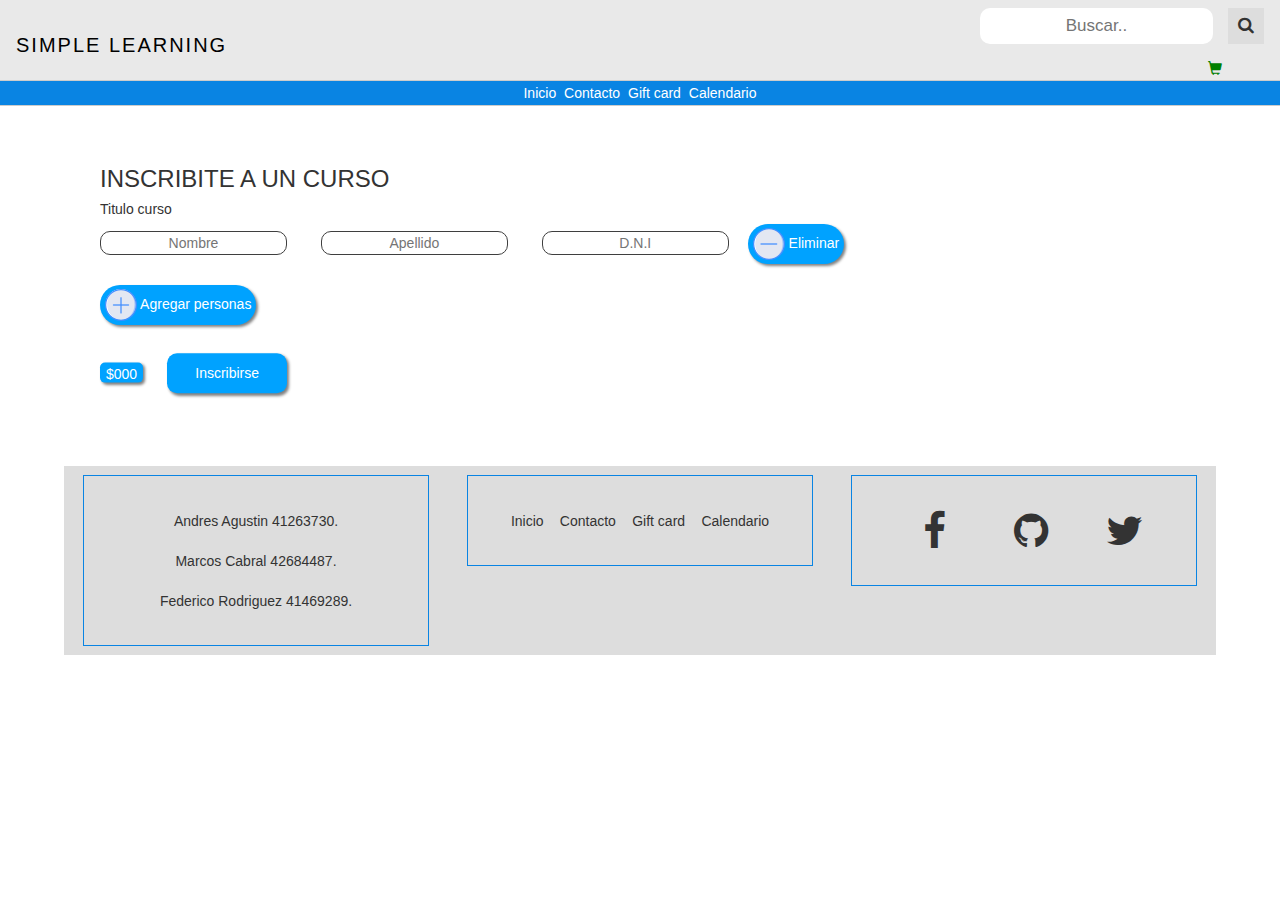
<file: formulario.html>
<!DOCTYPE html>
<html>

<head>
    <meta charset="utf-8">
    <meta name="viewport" content="width=device-width, initial-scale=1">
    <title>Simple Learning</title>

    <!--img de carrito-->
    <link rel="stylesheet" href="https://maxcdn.bootstrapcdn.com/bootstrap/3.4.0/css/bootstrap.min.css">

    <!--img de lupa-->
    <link rel="stylesheet" href="https://cdnjs.cloudflare.com/ajax/libs/font-awesome/4.7.0/css/font-awesome.min.css">

    <!--estilos-->
    <link rel="stylesheet" type="text/css" href="css/index-style.css">
    <link rel="stylesheet" type="text/css" href="css/formulario-style.css">

    <script type="text/javascript" src="js/jquery-3.4.1.min.js"></script>
    <script type="text/javascript" src="js/carrito.js"></script>
    
</head>

<body>
    <!--Barra de header-->
    <header class="topnav">
        <a href="index.html">
            <h1>SIMPLE LEARNING</h1>
        </a>
        <div class="search-container">
            <form>
                <input type="text" placeholder="Buscar.." name="search">
                <button type="submit"><i class="fa fa-search"></i></button>
            </form>
        </div>
        <div id="carrito">
                <div>
                    <span id="carro" class="glyphicon glyphicon-shopping-cart"><span id="numero">2</span></span>
                </div>
            </div>
    </header>

    <!--barra de navegacion-->

    <nav id="nav-menu" class="menu">
        <ul>
                <li><a href="index.html">Inicio</a></li>
                <li><a href="contacto.html">Contacto</a></li>
                <li><a href="giftcard.html">Gift card</a></li>
                <li><a href="calendario.html">Calendario</a></li>
            <a href="javascript:void(0);" class="icon" onclick="myFunction()">
                <i class="fa fa-bars"></i>
            </a>
        </ul>
    </nav>
<!--boton que oculta y despliga el menu en modo responsive-->
    <script>
        function myFunction() {
            var x = document.getElementById("nav-menu");
            if (x.className === "menu") {
                x.className += " responsive";
            } else {
                x.className = "menu";
            }
        }
    </script>

    <!--Cuerpo de pagina-->

    <main class="pag-formulario">
        <section class="secc-form">
        <h3>INSCRIBITE A UN CURSO</h3>
            <h5>Titulo curso</h5>

                <div class="texto-form">
                    <form class="form-reg" action="">
                        
                            <input class="input" type="text" placeholder="Nombre">
                       
                            <input class="input" type="text" placeholder="Apellido">
                        
                            <input class="input" type="text" placeholder="D.N.I">

                            <a href="#" class="boton">
                                <img src="img/formulario/001-menos.png" alt="">
                                Eliminar
                            </a>
                    </form>
                   
                </div>
                <div class="agregar-Pers">
                    <a href="#" class="boton">
                        <img src="img/formulario/002-mas.png" alt="">
                        Agregar personas
                </a>   
                </div>
                <div class="inscripcion">
                    <p>$000</p>
                    <button>Inscribirse</button>
                </div>
            </section>
    </main>



<!--Footer-->
    <footer class="footer">
        <div class="datos-grupo">
            <span>Andres Agustin 41263730.</span><br>
            <span>Marcos Cabral 42684487.</span><br>
            <span>Federico Rodriguez 41469289.
            </span>
        </div>
        <div class="menu-inferior">
            <a href="index.html">Inicio</a>
            <a href="contacto.html">Contacto</a>
            <a href="giftcard.html">Gift card</a>
            <a href="calendario.html">Calendario</a>
        </div>
        <div class="redes-sociales">
            <a href="https://www.facebook.com" target="_blank"><i class="fa fa-facebook"></i></a>
            <a href="https://github.com" target="_blank"><i class="fa fa-github"></i></a>
            <a href="https://twitter.com"target="_blank"><i class="fa fa-twitter"></i></a>
        </div>
    </footer>

</body>

</html>
</file>
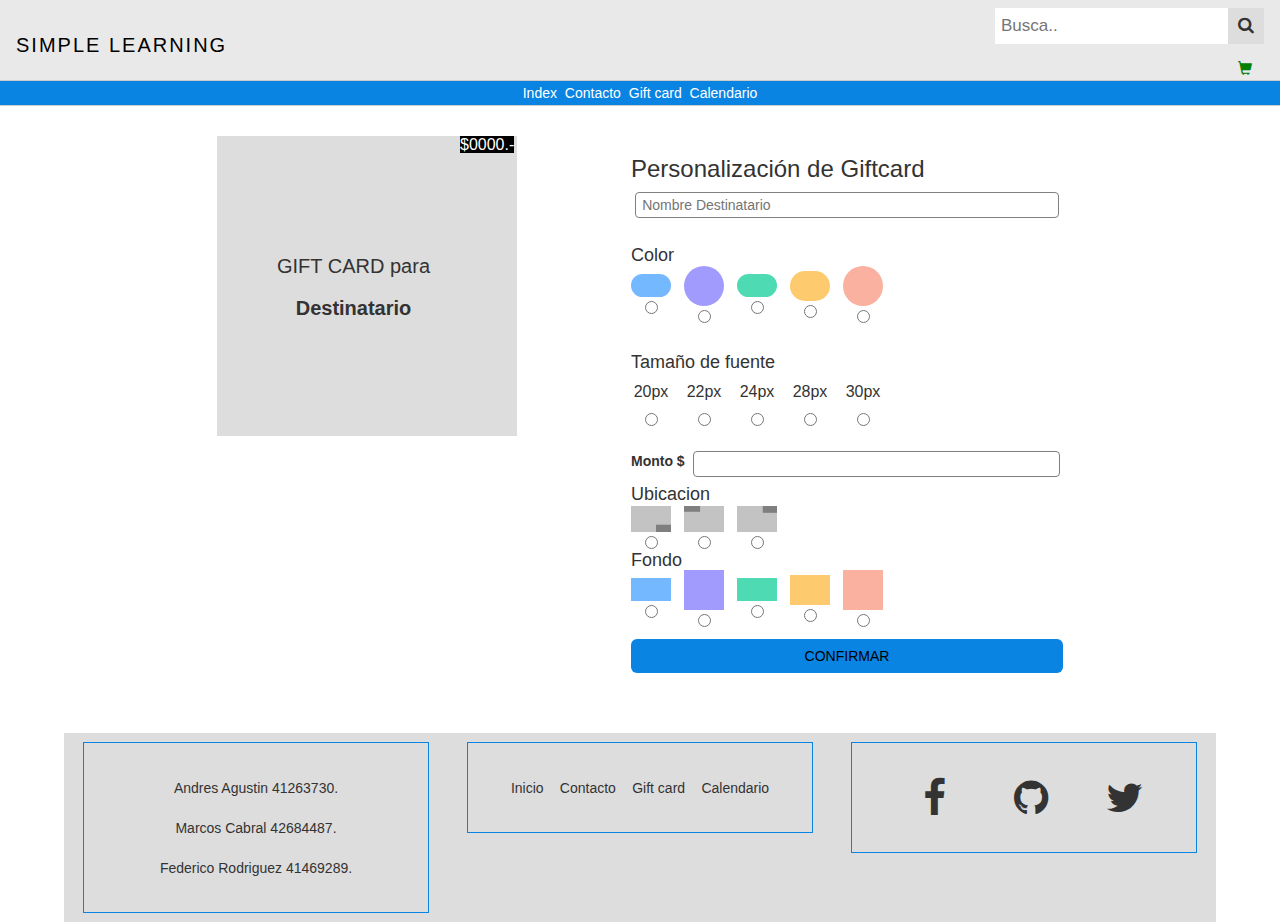
<file: giftcard.html>
<!DOCTYPE html>
<html>
<head>
	<meta charset="utf-8">
	<meta name="viewport" content="width=device-width, initial-scale=1">
	<title>Simple Learning</title> 

	<!--img de carrito-->
	<link rel="stylesheet" href="https://maxcdn.bootstrapcdn.com/bootstrap/3.4.0/css/bootstrap.min.css">
	
	<!--img de lupa-->
	<link rel="stylesheet" href="https://cdnjs.cloudflare.com/ajax/libs/font-awesome/4.7.0/css/font-awesome.min.css">
	
	<!--estilos-->
  	<link rel="stylesheet" type="text/css" href="css/index-style.css">
  	<link rel="stylesheet" type="text/css" href="css/gift-card-style.css">

  	<!--Js para boton de menu-->
  	<script type="text/javascript" src="js/jquery-3.4.1.min.js"></script>
	<script src="js/main.js"></script>
  	<script type="text/javascript" src="js/giftcard.js"></script>
  	<script type="text/javascript" src="js/carrito.js"></script>

</head>
<body>
	<!--Barra de header-->
	<header class="topnav">
		<h1>SIMPLE LEARNING</h1>
		  <div class="search-container">
		    <form>
		      <input type="text" placeholder="Busca.." name="search">
		      <button type="submit"><i class="fa fa-search"></i></button>
		    </form>
  		</div>
  		<div id="carrito">
  			<div>
				<span id="carro" class="glyphicon glyphicon-shopping-cart"><span id="numero">2</span></span>
			</div>	
		</div>
	</header>

	<!--barra de navegacion-->
	
	<nav id="nav-menu" class="menu">
					<ul>
						<li><a href="index.html">Index</a></li>
						<li><a href="contacto.html">Contacto</a></li>
						<li><a href="giftcard.html">Gift card</a></li>
						<li><a href="calendario.html">Calendario</a></li>
						<a href="javascript:void(0);" class="icon" onclick="myFunction()">
					    <i class="fa fa-bars"></i>
					  </a>
					</ul>
	</nav>
	<!--boton que oculta y despliga el menu en modo responsive-->
	<script>
	function myFunction() {
	  var x = document.getElementById("nav-menu");
	  if (x.className === "menu") {
	    x.className += " responsive";
	  } else {
	    x.className = "menu";
	  }
	}
	</script>
	<main class="main">
		<section class="giftcard-contenedor">
			<!--caja donde se mostrara la informacion-->
				<div class="carta">
					<div class="precio">
						<span id="precio">$0000.-</span>
					</div>
					<div class="dato-carta">			
						<h3 class="destinatario">GIFT CARD para</h3>
						<h2 class="destinatario" id="destinatario">Destinatario</h2>
					</div>
				</div>

				<div class="personalizar">
					<!--Input del nombre de destinatario-->
					<h3>Personalización de Giftcard</h3>
					<input class="nombre-destinatario" type="text" name="nombre" placeholder=" Nombre Destinatario">
					<br>

					<!--Input de los colores-->
					<p>Color</p>
					 <div class="contenedor-de-colores">
						<div class="colores-img">
							<img src="img/gift-card/color1.png">
							<input class="colores" type="radio" name="colores" id="celeste">
						</div>
						<div class="colores-img">
							<img src="img/gift-card/color2.png">
							<input class="colores" type="radio" name="colores" id="violeta">
						</div>
						<div class="colores-img">
							<img src="img/gift-card/color3.png">
							<input class="colores" type="radio" name="colores" id="verde">
						</div>
						<div class="colores-img">
							<img src="img/gift-card/color4.png">
							<input class="colores" type="radio" name="colores" id="amarillo">
						</div>
						<div class="colores-img">
								<img src="img/gift-card/color5.png">
							<input class="colores" type="radio" name="colores" id="naranja">
						</div>
					</div>
						
					<br>
					
					
					<!--Input de las fuentes-->
					<p>Tamaño de fuente</p>
					 <div class="contenedor-de-fuentes">
						<div class="fuentes-palabra">
							<p class="tamanio">20px</p>
							<input class="fuentes" type="radio" name="fuente1" id="fuente1">
						</div>
						<div class="fuentes-palabra">
							<p class="tamanio">22px</p>
							<input class="fuentes" type="radio" name="fuente1" id="fuente2">
						</div>
						<div class="fuentes-palabra">
							<p class="tamanio">24px</p>
							<input class="fuentes" type="radio" name="fuente1" id="fuente3">
						</div>
						<div class="fuentes-palabra">
							<p class="tamanio">28px</p>
							<input class="fuentes" type="radio" name="fuente1" id="fuente4" >
						</div>
						<div class="fuentes-palabra">
							<p class="tamanio">30px</p>
							<input class="fuentes" type="radio" name="fuente1" id="fuente5">
						</div>
					</div>
					
					<!------------------Monto-->
					<div class="monto">
						<label for="monto">Monto $ </label>
						<input type="text" name="monto" id="monto">
					</div>
					<!------------------ubicacion-->
					<p>Ubicacion</p>
					<div class="contenedor-ubicacion">
						<div class="ubicaciones">
							<img src="img/gift-card/posicion2.png">
							<input class="ubicacion" type="radio" name="ubicacion1" id="ubicacion1">
						</div>
						<div class="ubicaciones">
							<img src="img/gift-card/posicion1.png">
							<input class="ubicacion" type="radio" name="ubicacion1" id="ubicacion2">
						</div>
						<div class="ubicaciones">
							<img src="img/gift-card/posicion3.png">
							<input class="ubicacion" type="radio" name="ubicacion1"id="ubicacion3">
						</div>
					</div>
					
					
					<p>Fondo</p>
					<!------------------fondo de colores ------>
					<div class="contenedor-de-colores">
						<div class="fondo-img">
							<img src="img/gift-card/color1.png">
							<input class="colores" type="radio" name="fondos" id="fondo1">
						</div>
						<div class="fondo-img">
							<img src="img/gift-card/color2.png">
							<input class="colores" type="radio" name="fondos"id="fondo2">
						</div>
						<div class="fondo-img">
							<img src="img/gift-card/color3.png">
							<input class="colores" type="radio" name="fondos"id="fondo3">
						</div>
						<div class="fondo-img">
							<img src="img/gift-card/color4.png">
							<input class="colores" type="radio" name="fondos"id="fondo4">
						</div>
						<div class="fondo-img">
								<img src="img/gift-card/color5.png">
							<input class="colores" type="radio" name="fondos"id="fondo5">
						</div>
					</div>

					<button class="boton">CONFIRMAR</button>

				</div>
		</section>
	</main>

	<!--Footer-->
	<footer class="footer">
		<div class="datos-grupo">
			<span>Andres Agustin 41263730.</span><br>
			<span>Marcos Cabral 42684487.</span><br>
			<span>Federico Rodriguez 41469289.
			</span>
		</div>
		<div class="menu-inferior">
			<a href="index.html">Inicio</a>
			<a href="contacto.html">Contacto</a>
			<a href="giftcard.html">Gift card</a>
		    <a href="calendario.html">Calendario</a>
		</div>
		<div class="redes-sociales">
			<a href="https://www.facebook.com" target="_blank"><i class="fa fa-facebook"></i></a>
			<a href="https://github.com" target="_blank"><i class="fa fa-github"></i></a>
			<a href="https://twitter.com"target="_blank"><i class="fa fa-twitter"></i></a>
		</div>
	</footer>
</body>
</html>
</file>
<file: css/index-style.css>
*{
	box-sizing: border-box;
}
body{
	margin: 0;
	font-family: Arial,Helvetica,sans-serif;
}
/*--------------------------------HEADER-------------------------------------*/
.topnav{
	overflow: hidden;
	background: #e9e9e9;
}
.topnav h1{
	float: left;
	display: block;
	color: black;
	text-align: center;
	padding: 14px 16px;
	text-decoration: none;
	font-size: 20px;
	letter-spacing: 2px;
}
.topnav .search-container{
	float: right;
}
.topnav input[type=text]{
	padding: 6px;
	margin-top: 8px;
	font-size: 17px;
	border: none;
}
.topnav .search-container button{ 
	float: right;
	padding: 6px 10px;
	margin-top: 8px;
	margin-right: 16px;
	background: #ddd;
	font-size: 17px;
	border: none;
	cursor:pointer;
}
.topnav .search-container button:hover {
  background: #ccc;
}
#carrito{
	float: right;
	width: 40px;
	height: 40px;
	margin-top: 39px;
	margin-right: -263px;
}
#carrito div{
	margin-top: 50%;
	margin-left: 50%;
}
#carro{
	color: green;
}

/*-------------------------------------NAV BAR------------------------------------------------------*/
.menu{
	overflow: hidden;
	border:1px solid #ccc;
    border-width:1px 0;
    list-style:none;
    margin:0;
    padding:0;
    text-align:center;
    background: #0984e3;
	margin:0;
}
.menu ul{
	margin-top: 0;
	margin-bottom: 0;
	padding: 0px;
}
.menu li{
    display:inline;
}
.menu a{
    display:inline-block;
    padding:10px;
    padding: 2px;
    color: white;
}
.menu a:hover{
	color:#333;
	text-decoration: none;
}
.menu .icon{
	display: none;
}
.footer{
	width: 90%;
	background: #ddd;
	margin: 0 auto;
	display: flex;
	flex-direction: row;
	flex-wrap: wrap;
	justify-content: space-around;
	align-items: flex-start;
}
.datos-grupo{
	padding: 3%;
	display: flex;
	flex-direction: column;
	justify-content: center;
	margin: 9px;
	border:1px solid #0984e3;
	width: 30%;
}
.datos-grupo span{
	text-align: center;
}
.menu-inferior{
	padding: 3%;
	display: flex;
	flex-direction: row;
	justify-content: space-around;
	margin: 9px;
	border:1px solid #0984e3;
	width: 30%;
}
.menu-inferior a{	
	text-decoration:none;
	color: #333;
	text-align: center;
}
.menu-inferior a:hover{
	color:#74b9ff;
}
.redes-sociales{
	padding: 3%;
	display: flex;
	flex-direction: row;
	margin: 9px;
	border:1px solid #0984e3;
	width: 30%;
}
.redes-sociales a{
	display: flex;
	flex-direction: row;
	display: inline-block;
	text-decoration: none;
	color: #333;
	text-align: center;
	width: 20px;
	margin:0 auto;
}
.redes-sociales a i{
	font-size: 40px;
}
.redes-sociales a:hover{
	color:#74b9ff;
}
/*--------------------------------FOOTER RESPONSIVE------------------------------------------*/
@media screen and (max-width: 617px){
	.footer{
		flex-direction: column;
		align-items: center;
	}
	.menu-inferior{
		flex-direction: column;
		align-items: center;
	}
	.redes-sociales{
		flex-direction: column;
		align-content: center;
	}
}
/*----------------------------HEADER RESPONSIVE-----------------------------*/
@media screen and (max-width: 600px){
	.topnav .search-container{
		float: none;
	}
	.topnav a, .topnav input[type=text]{
		float: none;
		display: block;
		text-align: left;
		width: 89%;
		margin: 0;
		padding: 14px;
	}
	.topnav button{
		display: inline-block;
	}
	.topnav .search-container button {
		margin-top: -54px;
		padding: 15px 7px;
	}
	.topnav input[type=text]{
		border: 1px solid #ccc;
	}
	#carrito{
		float: none;
		margin-left: 10px;
		margin-top: 4%;
	}
}



/*********------------NAV RESPONSIVE--------------********/
@media screen and (max-width: 600px) {
.menu ul li a{
	display: none;
}
  .menu ul a.icon {
    float: right;
    display: block;
  }
}
@media screen and (max-width: 600px) {
  .menu.responsive {position: relative;}
 .menu.responsive a.icon {
    position: absolute;
    right: 0;
    top: 0;
  }
  .menu.responsive ul li a{
    float: none;
    display: block;
    text-align: left;
  }
 
}
</file>
<file: css/style-contacto.css>
*{
	box-sizing: border-box;
}
body{
	margin: 0;
	width: 100%;
	font-family: Arial,Helvetica,sans-serif;
	background: #e9e9e9;
	color: black;
}

/*-------main-----------*/
main{
	display: grid;
	grid-template-areas: "escrito explico"
						"mapa mapa";
	grid-gap: 80px;
}
/*---------------contenedor para dividir en 2 columnas----------------*/
.escritura{
	grid-area: escrito;
	display: flex;
	flex-direction: column;
	margin-left: 100px;
}

.escritura input{
	margin-top: 30px;
	border-radius: 5px;
}

h2{
	text-decoration: underline;
	text-align: center;
}

#exp{
	height: 90px;
}

#boton{
	align-items: left;
	width: 70px;
	background-color:#0984e3;
	color: #fff;
}

#boton:hover{
	background-color:#74b9ff;
	transition: 0.5s;
	color: black;
}

.explicacion-tema{
	grid-area: explico;
	max-width: 600px;
	margin-right: -120px;
}

.explicacion-tema h2{
	margin-bottom: 35px;
	text-align: center;
}

.explicacion-tema h3{
	margin-top: 35px;
}

.ubicacion{
	grid-area: mapa;
	display: flex;
	flex-direction: column;
	align-items: center;
}
img{
	width: 45%;
}
.ubicacion img{
	border: 2px solid black;
}
/*---------------responsive--------------*/
@media only screen and (max-width:620px) {
  main{
     display: grid;
     grid-template-areas: "escrito" 
                          "explico"
                          "mapa" 
                          "mapa";
                        
     grid-gap: 40px;
  }
  .escritura{
  	margin: 0 auto;
  	width: 70%;
  }
  .explicacion-tema{
  	width: 100%;
  }
  .ubicacion{
  	width: 100%;
  }
  img{
  	width: 100%;
  }
}
@media only screen and(max-width:1091px){
	 main{
     display: grid;
     grid-template-areas: "escrito" 
                          "explico"
                          "mapa" 
                          "mapa";
                        
     grid-gap: 40px;
  }
}
</file>
<file: css/style-detalle.css>
*{
	box-sizing: border-box;
}
main{
	margin: 0;
	width: 100%;
	font-family: Arial,Helvetica,sans-serif;
	background: #e9e9e9;
	color: black;
}

/*-------DETALLE DE CURSO Y PROFESOR------*/

.flex-container{
	display: flex;
	flex-flow: row wrap;
	justify-content: space-around;
}

#imagencurso img{
	width: 440px;
	height: 270px;
}

#imagenyprofesor{
	display: flex;
	flex-flow: column wrap;
	justify-content: space-around;
}
#imagencurso{
	width: 100%;
	margin: 0 auto;
}
#imagencurso{
	margin-top: 30px;
}
/*---------profesor---------------*/
#profesor{
	margin-top: 40px;
	display: flex;
	flex-direction: row;
	background-color: #b9b9b9;
	max-width: 500px;
	border-radius: 5px;
	box-shadow: 3px 3px 3px black;
}

#profesor img{
	width: 120px;
	height: 80px;
	border-radius: 400px;
	margin: 9px;
}

#detalleprofesor h4{
	margin-top: 5px;
}

#detalleprofesor p{
	margin-top: 4px;
	font-size: 15px;
}

#detalleprofesor label{
	margin-top: -15px;
}

#detalleprofesor{
	display: flex;
	flex-flow: column wrap;
}

#detallecurso{
	margin-top: 30px;
	max-width: 500px;
}

#detallecurso h2{
	font-size: 25px;
}

#detallecurso h4{
	margin-top: 30px;
}

#detallecurso input{
	border: none;
	border-radius: 5px;
	background-color:  #0984e3;
	color: white;
	font-size: 15px;
}

#detallecurso input:hover{
	background-color: #74b9ff;
	color: #000;
}

#diferentes-cursos{
	display: flex;
	flex-flow: row wrap;
	justify-content: space-around;
	margin-top: 40px;
}

#curso{
	height: auto;
	width: 150px;
	background-color: #39393b;
	color: #fff;
	border-radius: 7px;
	border: 2px solid gray;
}

#curso img{
	display: block;
	width: 130px;
	height: 90px;
	margin: auto;
	border-radius: 5px;
}

#curso h4{
	margin-top: 4px;
	margin-bottom: 8px;
	text-align: center;
}

#duracion{
	text-align: left;
	margin-top: 15px;
	font-weight: bold;
}

#precio{
	text-align: right;
	margin-top: -22px;
	font-weight: bold;
}

#curso input{
	margin-top: 10px;
	border: none;
	border-radius: 7px;
	transform: translate(58%, -38%);
	background-color: #0984e3;
}

#curso input:hover{
	background-color: #74b9ff;
	color: #000;
}

#curso:hover{
	box-shadow: 3px 3px 3px rgb(000,000,000,.5);
	border-radius: 7px;
	transition-duration: 0.5s;
}

.contiene{
	width: 80%;
	margin: 0 auto;
	display: flex;
	flex-flow: row wrap;
	justify-content: space-around;
	margin-bottom: 10px;
}
/*--------------responsive------------*/
@media screen and(max-width: 867px){
	#imagencurso{
		width: 50%;
		transform: translate(-45px,10px);
	}
	#imagencurso img{
		margin-left: 70px;
	}

}
@media screen and(max-width: 500px){
	#imagencurso{
		width: 100%;
		transform: translate(-45px,10px);
	}
	#imagencurso img{
		margin-left: 70px;
	}

}
</file>
<file: css/formulario-style.css>
/*---------formulario----------*/
.pag-formulario{
	background: white;
	width: 80%;
	margin: 60px 50px 60px 100px;
}
.secc-form{
	height: 240px;
	padding: 0;
}
.texto-form{
	display: flex;
	align-items: center;
	margin-bottom: 15px;
}
.form-reg{
margin-top: -12px;
margin-left: -15px;
margin-bottom: 0;	
}
input[type=text]{
border-radius: 10px;
box-shadow: none;
border:1px solid rgb(63, 63, 63);
margin: 15px;
}
input[type=submit]{
border: none;
border-radius: 10px;
color: white;	
padding: 2px;
background-color: rgb(0, 162, 255);
box-shadow: 2px 2px 3px gray;
text-align: center;
}
.boton{
	background-color: rgb(0, 162, 255);
	color: white;
	display: inline-block;
	margin: 0px;
	padding: 4px 5px;
	text-decoration:none !important;
	border-radius: 20px;
	box-shadow: 2px 2px 3px gray;
	text-align: center;
}
.agregar-Pers{
	
	margin-bottom: 15px;
}

.inscripcion{
	display: flex;

}
.inscripcion button{
border: none;
border-radius: 10px;
color: white;	
padding: 2px;
background-color: rgb(0, 162, 255);
box-shadow: 2px 2px 3px gray;
text-align: center;
height: 40px;
width: 120px; 	
transform: translate(20%, 33%);
margin-bottom: 52px;
}
.inscripcion p{
background-color: rgb(0, 162, 255);
padding: 1px 6px;
border-radius: 5px;
color: white;
margin-top: 20px;
height: 20px;
transform: translate(0%, 13%);
box-shadow: 2px 2px 3px gray;
}

/*         Input                   */
::-webkit-input-placeholder {
	text-align: center;
 }
 
 :-moz-placeholder { /* Firefox 18- */
	text-align: center;  
 }
 
 ::-moz-placeholder {  /* Firefox 19+ */
	text-align: center;  
 }
 
 :-ms-input-placeholder {  
	text-align: center; 
 }
/*--------------------RESPONSIVE----------------------*/
 @media screen and (max-width: 600px){
	
	main{
		margin: 1rem  2rem  0rem  3.5rem !important;
		padding: 0px;
	}
	.secc-form{
		width: 100%;
		align-items: center;
		text-align: center;
		height: auto;
	}
	.texto-form{
		height: auto;
		display: flex;
		flex-direction:column;	
	}
	.form-reg{
		width: 90%;
		display: flex;
		flex-direction:column;
		align-items: center;
	}
	.form-reg input[type=text]{
		width: 80%;
	}
	.form-reg .boton{
		width: 100px;
	}
	.inscripcion{
	justify-content: space-around
	}
	.box-container{
		height: 25em;
		flex-direction:column;
		align-content: center;
	}
	.base-box-1,
	.base-box-2,
	.base-box-3{
		margin-top: 3rem;
		margin-bottom: 3rem;
		width: 80%;
		height: 30%;
	}
}
</file>
<file: css/gift-card-style.css>
.main{
	width: 75%;
	margin: 0 auto;
	margin-top: 30px;
	margin-bottom: 60px;
}
/*----giftcard--------*/
.giftcard-contenedor{
	display: flex;
	flex-direction: row;
	justify-content: space-between;
}
.carta{
	width: 100%;
	position: relative;
	background: #ddd;
	width: 300px;
	height: 300px;
	margin:0 auto;
	word-break: break-all;
 word-wrap: break-word;
}
/*--precio--*/
.precio{
	position: absolute;
	bottom: 93%;
	left: 81%;
	word-break: break-all;
 word-wrap: break-word;
}
.dato-carta{
	position: absolute;
	top: 48%;
	left: 45%;
	margin: -15% 0 0 -25%;
	word-break: break-all;
 word-wrap: break-word;
}
.dato-carta h2{
	font-weight: bold;
	text-align: center;
word-break: break-all;
 word-wrap: break-word;
}
.carta span{
	background: black;
	color: white;
	font-size: 16px;
	word-break: break-all;
 word-wrap: break-word;
}
/*----------------INPUTS--------------*/
.personalizar{
	display: flex;
	flex-direction: column;
	margin: 0 auto;
	width: 45%;
}
.nombre-destinatario{
	width: 98%;
	margin:0 auto;
	border:1px solid gray;
	border-radius: 4px;
	height: 26px;
}
.colores{
	background: none;
}
p{
	margin-top: 5px;
	margin-bottom: 5px;
	font-size: 18px;
}
/*-----------contenedor de colores y fondos---------------------*/
.contenedor-de-colores{
	display: flex;
	flex-direction: row;
	height: 49px;
	margin-bottom: 2px;
}
.colores-img{
	display: flex;
	flex-direction: column;
	justify-content:center;
	align-items: center;
	margin-right:13px;
	width: 40px;
	height: 40px;
}
.colores-img img{
	width: 100%;
	height: 100%;
	border-radius: 50px;
}
/*------------contenedor de fuentes-----------*/
.contenedor-de-fuentes{
	display: flex;
	flex-direction: row;
}
.fuentes-palabra{
	display: flex;
	flex-direction: column;
	justify-content:center;
	align-items: center;
	margin-right:13px;
	width: 40px;
	height: 40px;
}
.tamanio{
	font-size: 16px;
}
.monto{
	margin-top: 30px;
	display: flex;
	flex-direction: row;
}
.destinatario{
	font-size: 20px;
}
.monto input[type="text"]{
	width: 85%;
	margin-left:8px;	
	border:1px solid gray;
	border-radius: 4px;
	height: 26px;
}
/*-------ubicacion-------*/
.contenedor-ubicacion{
	display: flex;
	flex-direction: row;
}
.ubicaciones{
	display: flex;
	flex-direction: column;
	justify-content:center;
	align-items: center;
	margin-right:13px;
	width: 40px;
	height: 30px;
}
.ubicaciones img{
	width: 100%;
}
.fondo-img{
	display: flex;
	flex-direction: column;
	justify-content:center;
	align-items: center;
	margin-right:13px;
	width: 40px;
	height: 40px;
	margin-bottom: 18px;
}
.fondo-img img{
	width: 100%;
	height: 100%;
}
.boton{
	margin-top: 10px;
	border:none;
	background: #0984e3;
	color: black;
	padding: 7px;
	border-radius: 6px;	
}
.boton:hover{
	background: #74b9ff;
}

/*---------------------Gift card responsive -----------------------------------*/
@media screen and (max-width: 816px){
	.giftcard-contenedor{
		flex-direction: column;
		justify-content: flex-start;
		align-items: center;
	}		
	.colores-img img {
    	height: 75%;
    }
    .fondo-img img{
    	height: 72%;
    }
}
@media screen and (max-width: 480px){
	.colores-img img {
    	height: 34%;
    }
    .fondo-img img{
    	height:43%;
    }
}
@media screen and (max-width: 395px){
	.carta{
		width: 100%;
		height: 158px;
	}
	.personalizar{
		width: 100%;
		margin: 0 auto;
	}
	h2,h3{
		text-align:center;
	}
	.precio{
		bottom: 87%;
		left: 74%;
	}
	.dato-carta{
		top: 25%;
		left: 39%;
		margin: -18% 0 0 -27%;
	}
	.contenedor-de-colores{
		margin-bottom: 2px;
	}
	
	.contenedor-de-fuentes{
		flex-direction: row;
	}
}
@media screen and (max-width: 300px){
.contenedor-de-fuentes{
		flex-direction: column;
	}
	h2,h3{
		font-size: 14px;
	}
}
</file>
